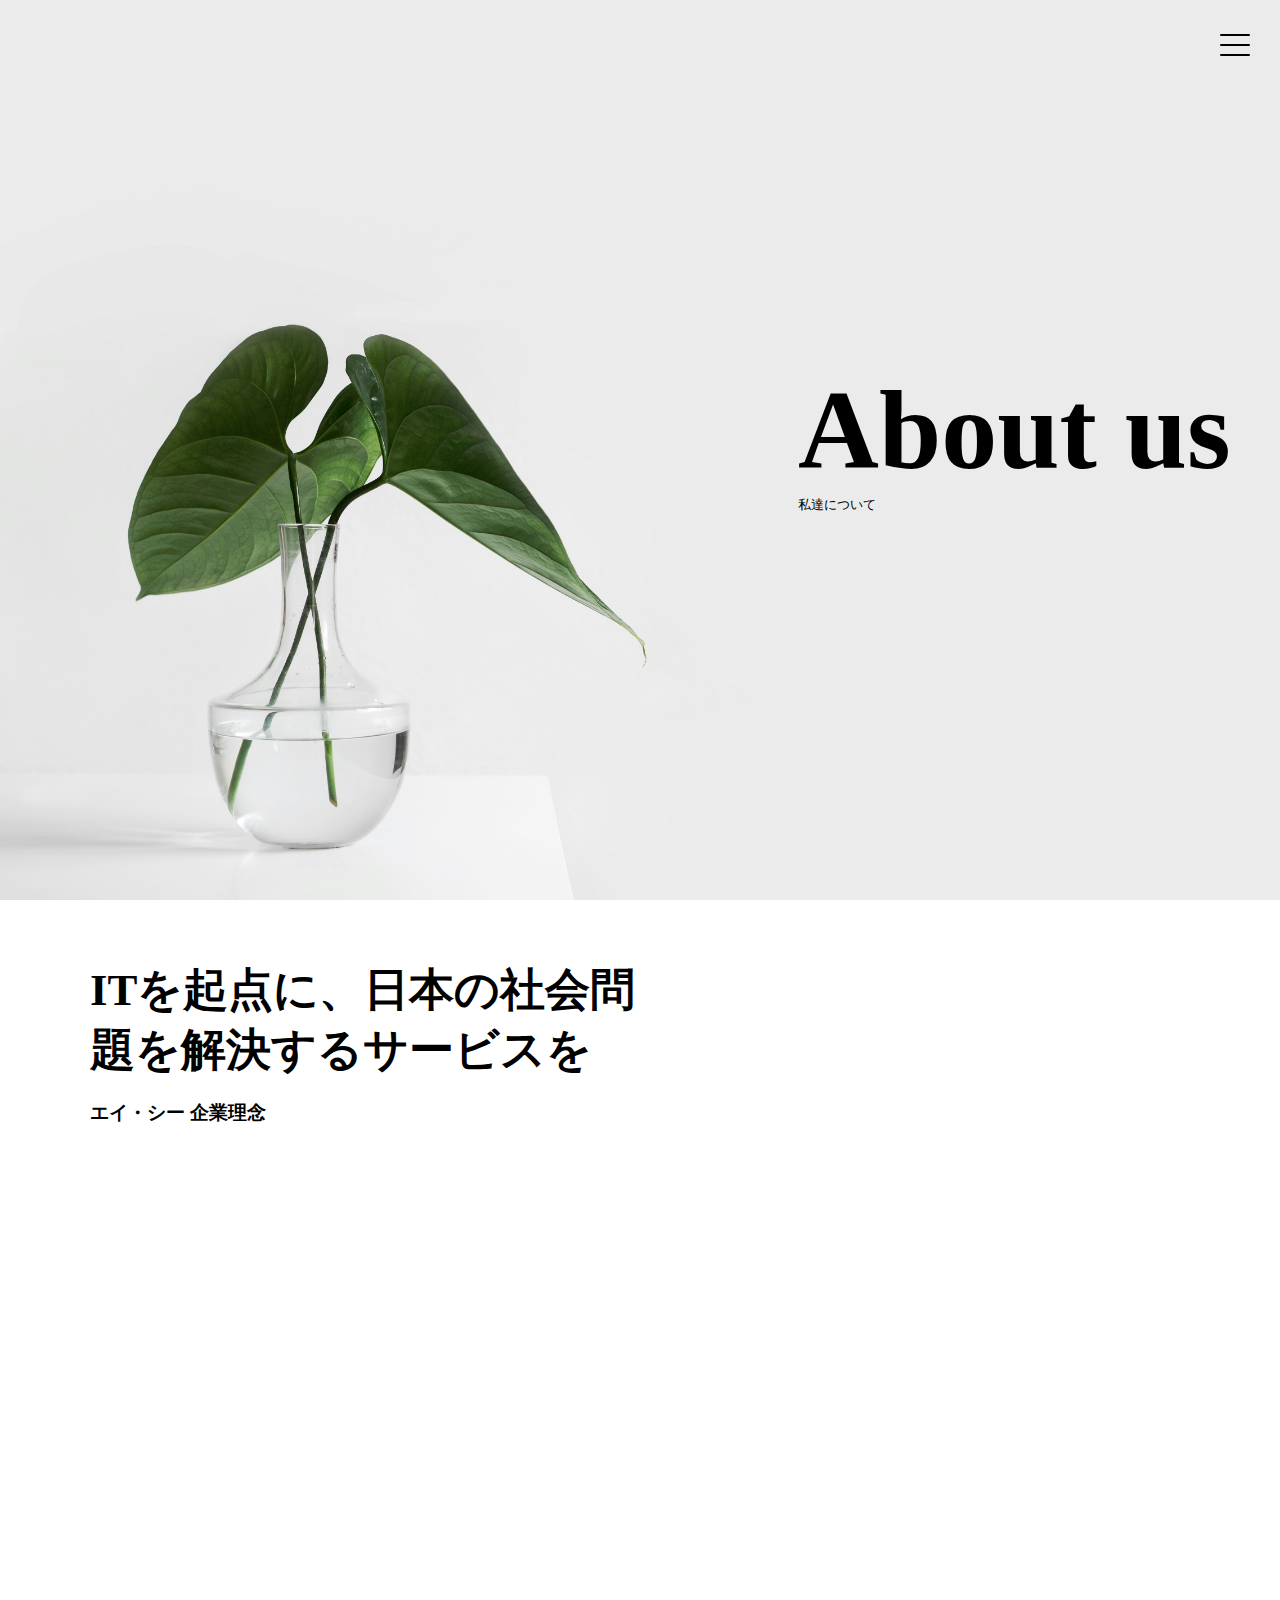
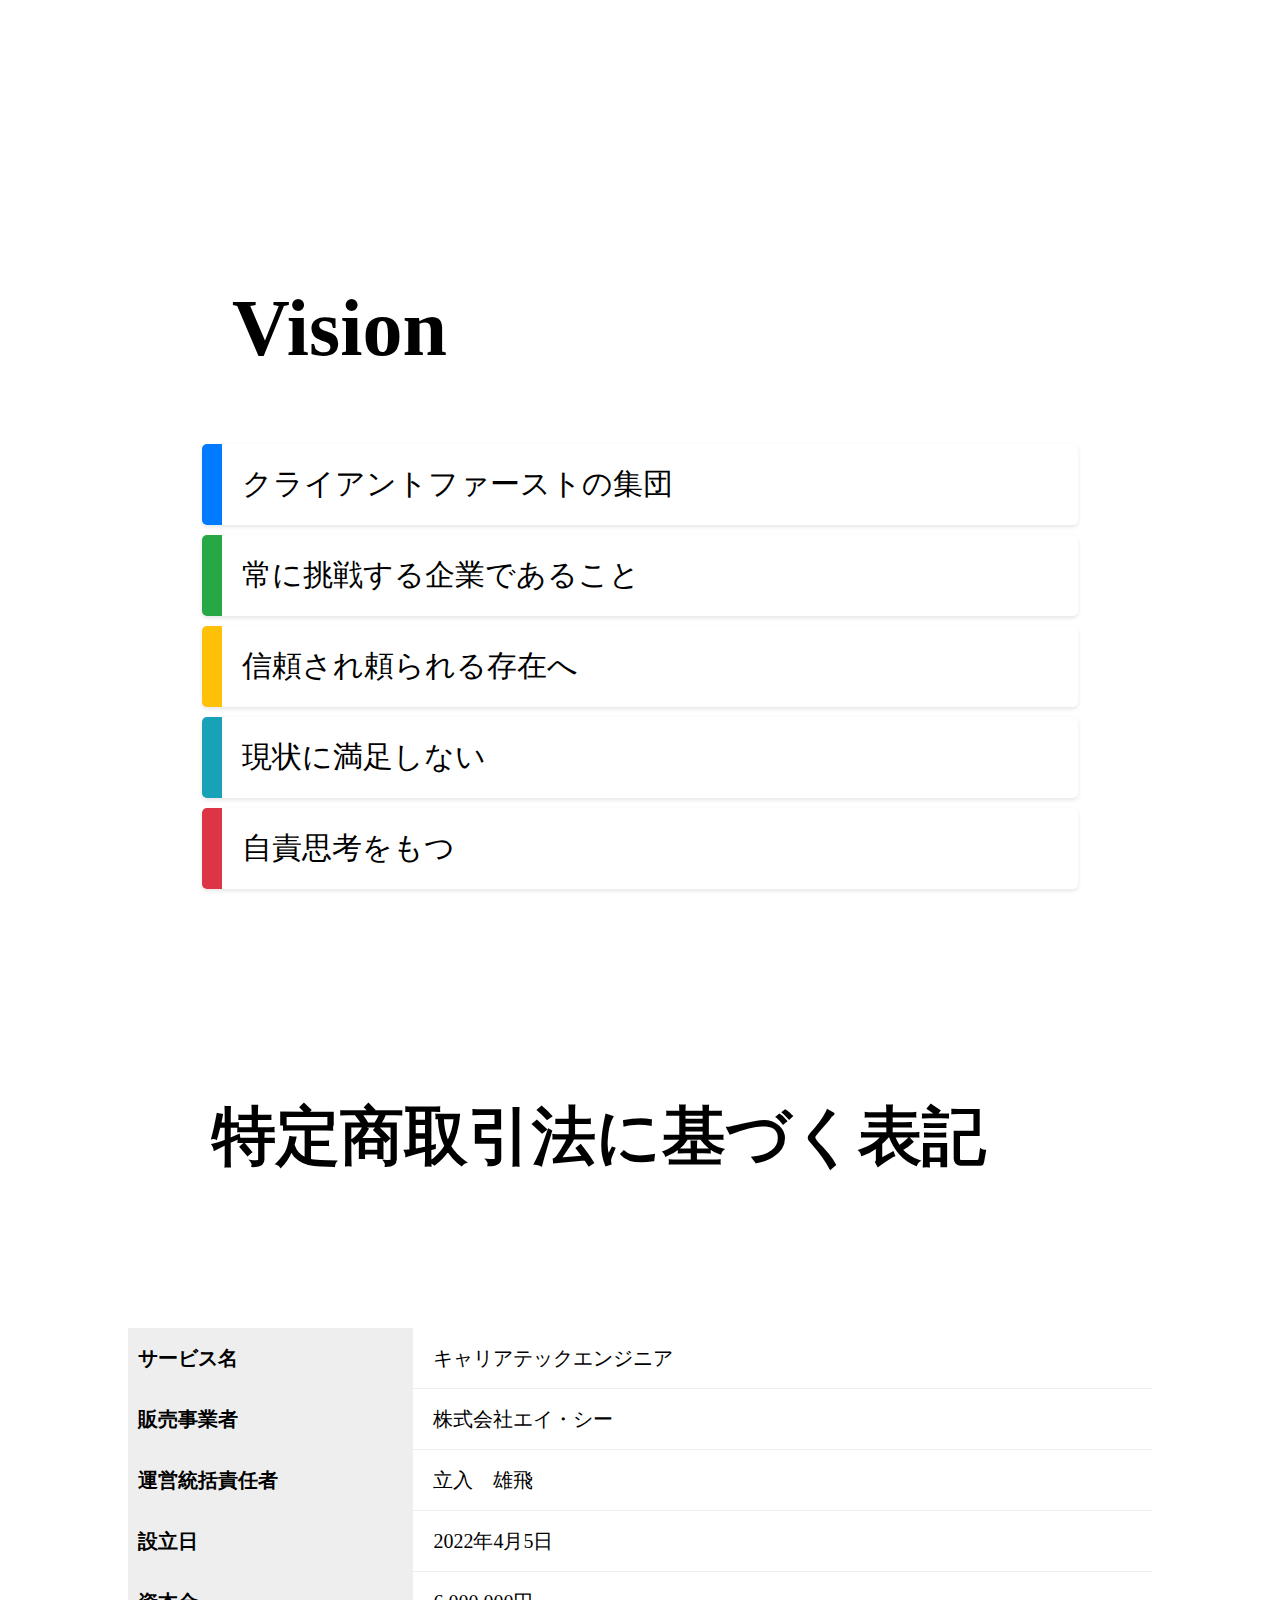
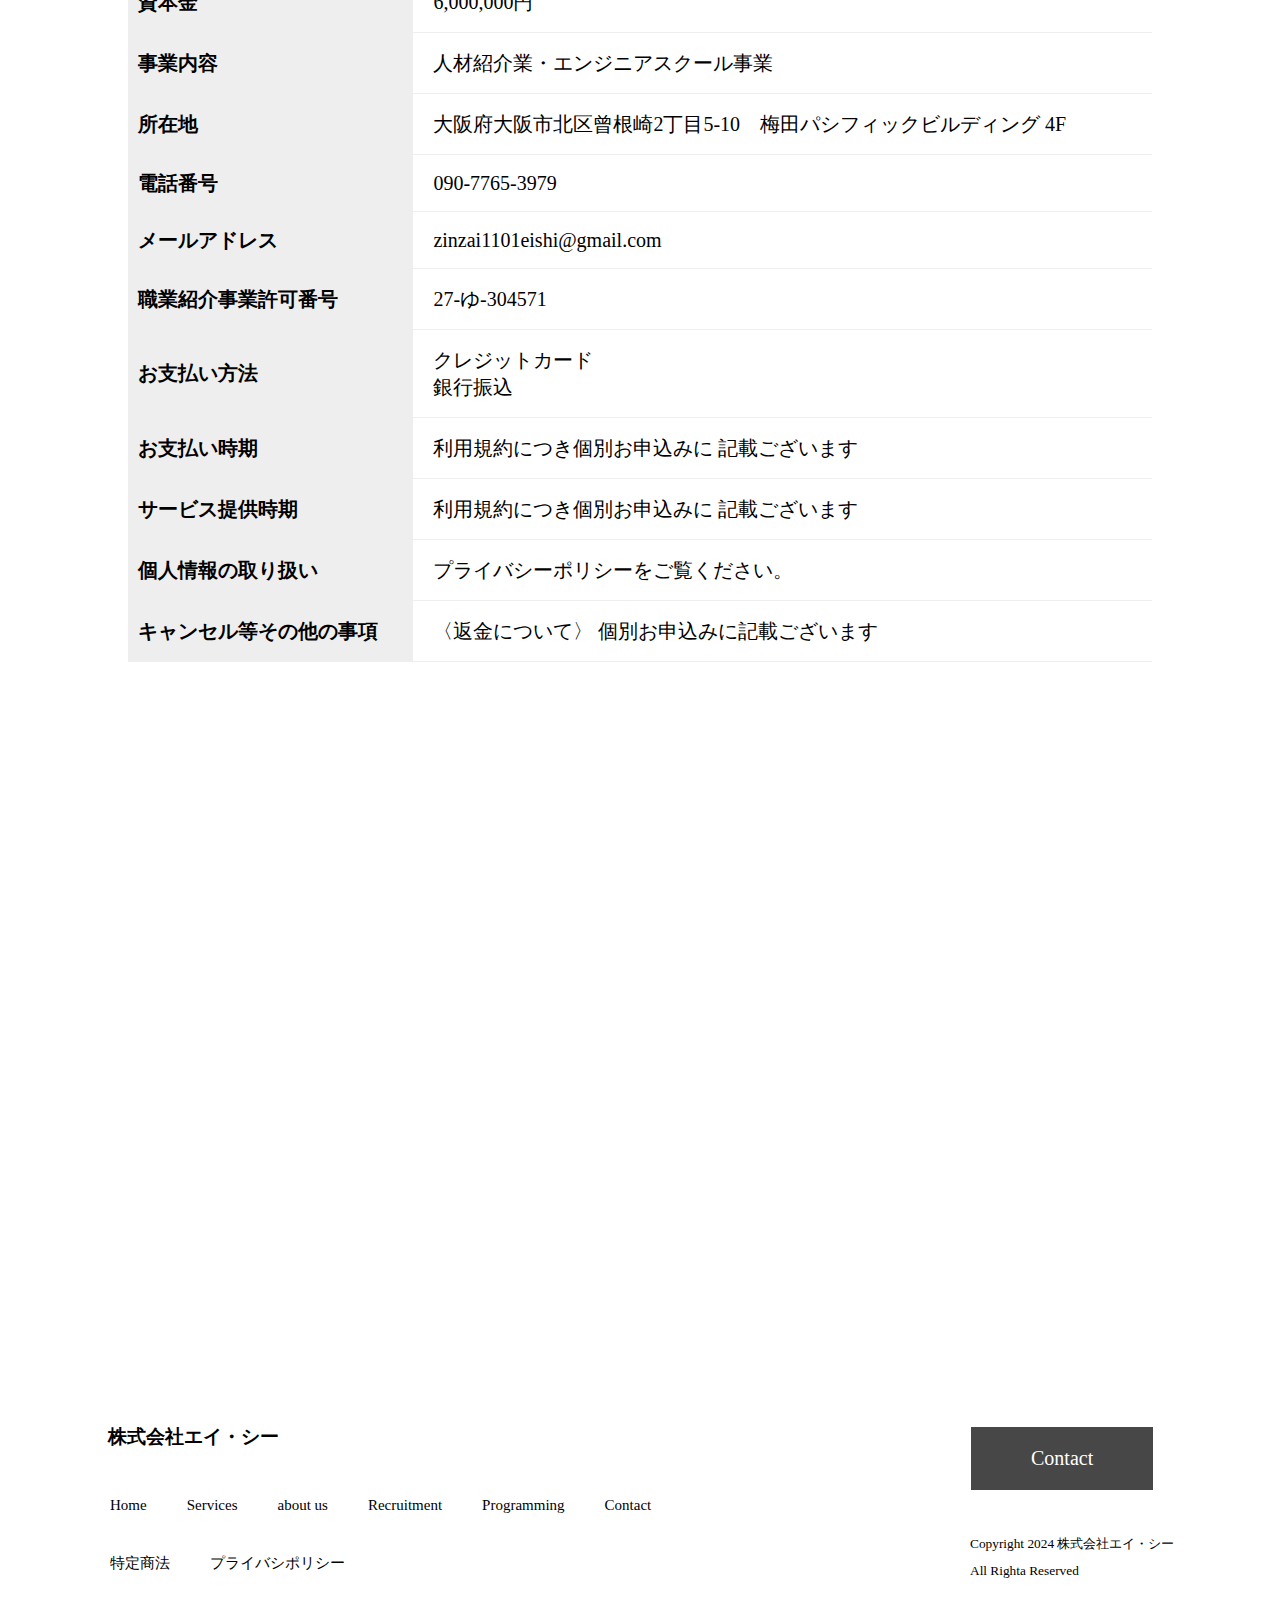
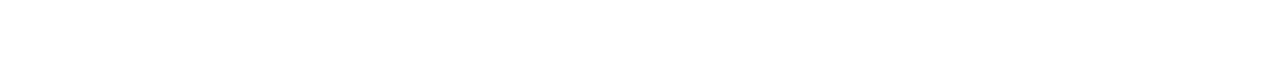
<file: about.html>
<!DOCTYPE html>
<html lang="ja">
  <head>
    <meta charset="UTF-8" />
    <meta name="viewport" content="width=device-width, initial-scale=1.0" />
    <meta
      name="description"
      content="【エイ・シー理念】
  ITを起点に、日本の社会問題を解決するサービスを常に提供し、日本人の物心両面の幸福を創造する"
    />
    <title>株式会社エイ・シー</title>
    <link rel="icon" href="../images/logojpg.jpg" />
    <link rel="stylesheet" href="../CSS/about.css" />
    <script src="../JS/menu.js" defer></script>
    <script src="../JS/main.js" defer></script>
  </head>

  <body>
    <div id="navArea">
      <nav class="nv">
        <div class="inner">
          <ul>
            <li><a href="../index.html">Home</a></li>
            <li><a href="service.html">Services</a></li>
            <li><a href="about.html">about us</a></li>
            <li><a href="/HTML/about.html#about">特定商法</a></li>
            <li class="add-privacy"><a href="privacy.html">プライバシポリシー</a></li>
          </ul>
          <ul>
            <li><a href="recruitment.html">Recruitment</a></li>
            <li><a href="programming.html">Programming</a></li>
            <li><a href="contact.html">Contact</a></li>
            <h2>株式会社エイ・シー</h2>

            <p>
              <b>Address</b><br /><br />
              〒530-0057<br /><br />
              大阪府大阪市北区曾根崎2丁目5-10　梅田パシフィックビルディング 4F
            </p>
            <p>call:090-7765-3979</p>
            <p>mail:zinzai1101eishi@gmail.com</p>
          </ul>
        </div>
      </nav>
      <!-- ハンバーガーバーを直書きコード -->
      <div class="toggle">
        <span></span>
        <span></span>
        <span></span>
      </div>
      <!-- 背景を一時変える時のid -->
      <div id="mask"></div>
      <!-- 画面 -->
      <main>
        <div class="sec01">
          <div class="title-img">
            <img src="../images/flower.jpg" />
          </div>
          <div class="title">
            <h1 class="animate">About us</h1>
            <small>私達について</small>
          </div>
        </div>

        <div class="sec02">
          <h1>ITを起点に、日本の社会問題を解決するサービスを</h1>
          <h3>エイ・シー 企業理念</h3>
          <p class="animate delay-more">
            常に提供し、日本人の物心両面の幸福を創造する
          </p>
          <p class="animate delay-more-more-more">物心両面の幸福とは</p>
          <p class="animate delay-more-more-more-more">
            経済的な安定や豊かさに加えて、仕事に対する誇り、働きがい、生きがいといった<br />人間の心の豊かさを求めていくことで、素晴らしい人生を送ることを言います。
          </p>
          <p class="animate delay-more-more-more-more-more">
            当社はITを起点に、その時に応じた
          </p>
          <p class="animate delay-more3">
            日本の社会問題を解決するサービスを常に提供していくことによって
            日本人の物心両面の幸福を創造する企業になります
          </p>
        </div>
        <div class="sec03">
          <div class="vision-container">
            <h1>Vision</h1>
            <div class="vision" id="client-first">
              クライアントファーストの集団
            </div>
            <div class="vision" id="challenge">常に挑戦する企業であること</div>
            <div class="vision" id="trust">信頼され頼られる存在へ</div>
            <div class="vision" id="accountability">現状に満足しない</div>
            <div class="vision" id="never-settle">自責思考をもつ</div>
          </div>

          <div class="company-profile" id="about">
            
           

            

            <div class="com">
              <h1>特定商取引法に基づく表記</h1>

              <table
                bgcolor="#999999"
                border="0"
                cellpadding="9"
                cellspacing="1"
                style="font-size: 13px; text-align: left"
              >
                <tr>
                  <th bgcolor="#EEEEEE">サービス名</th>
                  <td bgcolor="#FFFFFF">キャリアテックエンジニア</td>
                </tr>
                <tr>
                  <th bgcolor="#EEEEEE">販売事業者</th>
                  <td bgcolor="#FFFFFF">株式会社エイ・シー</td>
                </tr> 
                 <tr>
                  <th bgcolor="#EEEEEE">運営統括責任者</th>
                  <td bgcolor="#FFFFFF">立入　雄飛</td>
                </tr>
                <tr>
                  <th bgcolor="#EEEEEE">設立日</th>
                  <td bgcolor="#FFFFFF">2022年4月5日</td>
                </tr>
                <tr>
                  <th bgcolor="#EEEEEE">資本金</th>
                  <td bgcolor="#FFFFFF">6,000,000円</td>
                </tr>
                <tr>
                  <th bgcolor="#EEEEEE">事業内容</th>
                  <td bgcolor="#FFFFFF">人材紹介業・エンジニアスクール事業</td>
                </tr>
              
                <tr>
                  <th bgcolor="#EEEEEE">所在地</th>
                  <td bgcolor="#FFFFFF">
                    大阪府大阪市北区曾根崎2丁目5-10　梅田パシフィックビルディング
                    4F
                  </td>
                </tr>
                <tr>
                  <th bgcolor="#EEEEEE">電話番号</th>
                  <td bgcolor="#FFFFFF">090-7765-3979</td>
                </tr>
                <tr>
                  <th bgcolor="#EEEEEE">メールアドレス</th>
                  <td bgcolor="#FFFFFF">zinzai1101eishi@gmail.com</td>
                </tr>
                <tr>
                  <th bgcolor="#EEEEEE">職業紹介事業許可番号</th>
                  <td bgcolor="#FFFFFF">27-ゆ-304571</td>
                </tr>
                <tr>
                  <th bgcolor="#EEEEEE">お支払い方法</th>
                  <td bgcolor="#FFFFFF">
                    クレジットカード<br />銀行振込<br />
                  </td>
                </tr>
                <tr>
                  <th bgcolor="#EEEEEE">お支払い時期</th>
                  <td bgcolor="#FFFFFF">
                    利用規約につき個別お申込みに 記載ございます
                  </td>
                </tr>
                <tr>
                  <th bgcolor="#EEEEEE">サービス提供時期</th>
                  <td bgcolor="#FFFFFF">
                    利用規約につき個別お申込みに 記載ございます
                  </td>
                </tr>
                <tr>
                  <th bgcolor="#EEEEEE">個人情報の取り扱い</th>
                  <td bgcolor="#FFFFFF">
                    プライバシーポリシーをご覧ください。
                  </td>
                </tr>
                <tr>
                  <th bgcolor="#EEEEEE">キャンセル等その他の事項</th>
                  <td bgcolor="#FFFFFF">
                    〈返金について〉 個別お申込みに記載ございます
                  </td>
                </tr>
              </table>
            </div>
          </div>
        </div>
        <div class="map">
          <iframe
            src="https://www.google.com/maps/embed?pb=!1m18!1m12!1m3!1d13120.992329553275!2d135.48884673564768!3d34.69892220234205!2m3!1f0!2f0!3f0!3m2!1i1024!2i768!4f13.1!3m3!1m2!1s0x6000e6ec68b001df%3A0x440662929914e7fd!2z44CSNTMwLTAwNTcg5aSn6Ziq5bqc5aSn6Ziq5biC5YyX5Yy65pu-5qC55bSO77yS5LiB55uu77yV4oiS77yR77yQIOaiheeUsOODkeOCt-ODleOCo-ODg-OCr-ODk-ODq-ODh-OCo-ODs-OCsA!5e0!3m2!1sja!2sjp!4v1709394201791!5m2!1sja!2sjp"
            height="600"
            style="border: 0"
            allowfullscreen=""
            loading="lazy"
            referrerpolicy="no-referrer-when-downgrade"
          ></iframe>
        </div>
      </main>
    </div>
    <div class="footer">
      <div class="fl">
        <h3>株式会社エイ・シー</h3>
        <ul>
          <li><a href="index.html">Home</a></li>
          <li><a href="service.html">Services</a></li>
          <li><a href="about.html">about us</a></li>
          <li><a href="recruitment.html">Recruitment</a></li>
          <li><a href="programming.html">Programming</a></li>
          <li><a href="contact.html">Contact</a></li>
        </ul>
        <ul>
          <li><a href="about.html#about">特定商法</a></li>
          <li><a href="privacy.html">プライバシポリシー</a></li>
        </ul>
      </div>
      <div class="fr">
        <button
          onclick="location.href='HTML/contact.html'">Contact</button>
        <br>
        <small>Copyright 2024 株式会社エイ・シー<br>All Righta Reserved</small>
      </div>
      <a href="#" id="to_top">
        <i class="bi bi-arrow-up-square-fill"></i>
      </a>
    </div>
  </body>
</html>
</file>
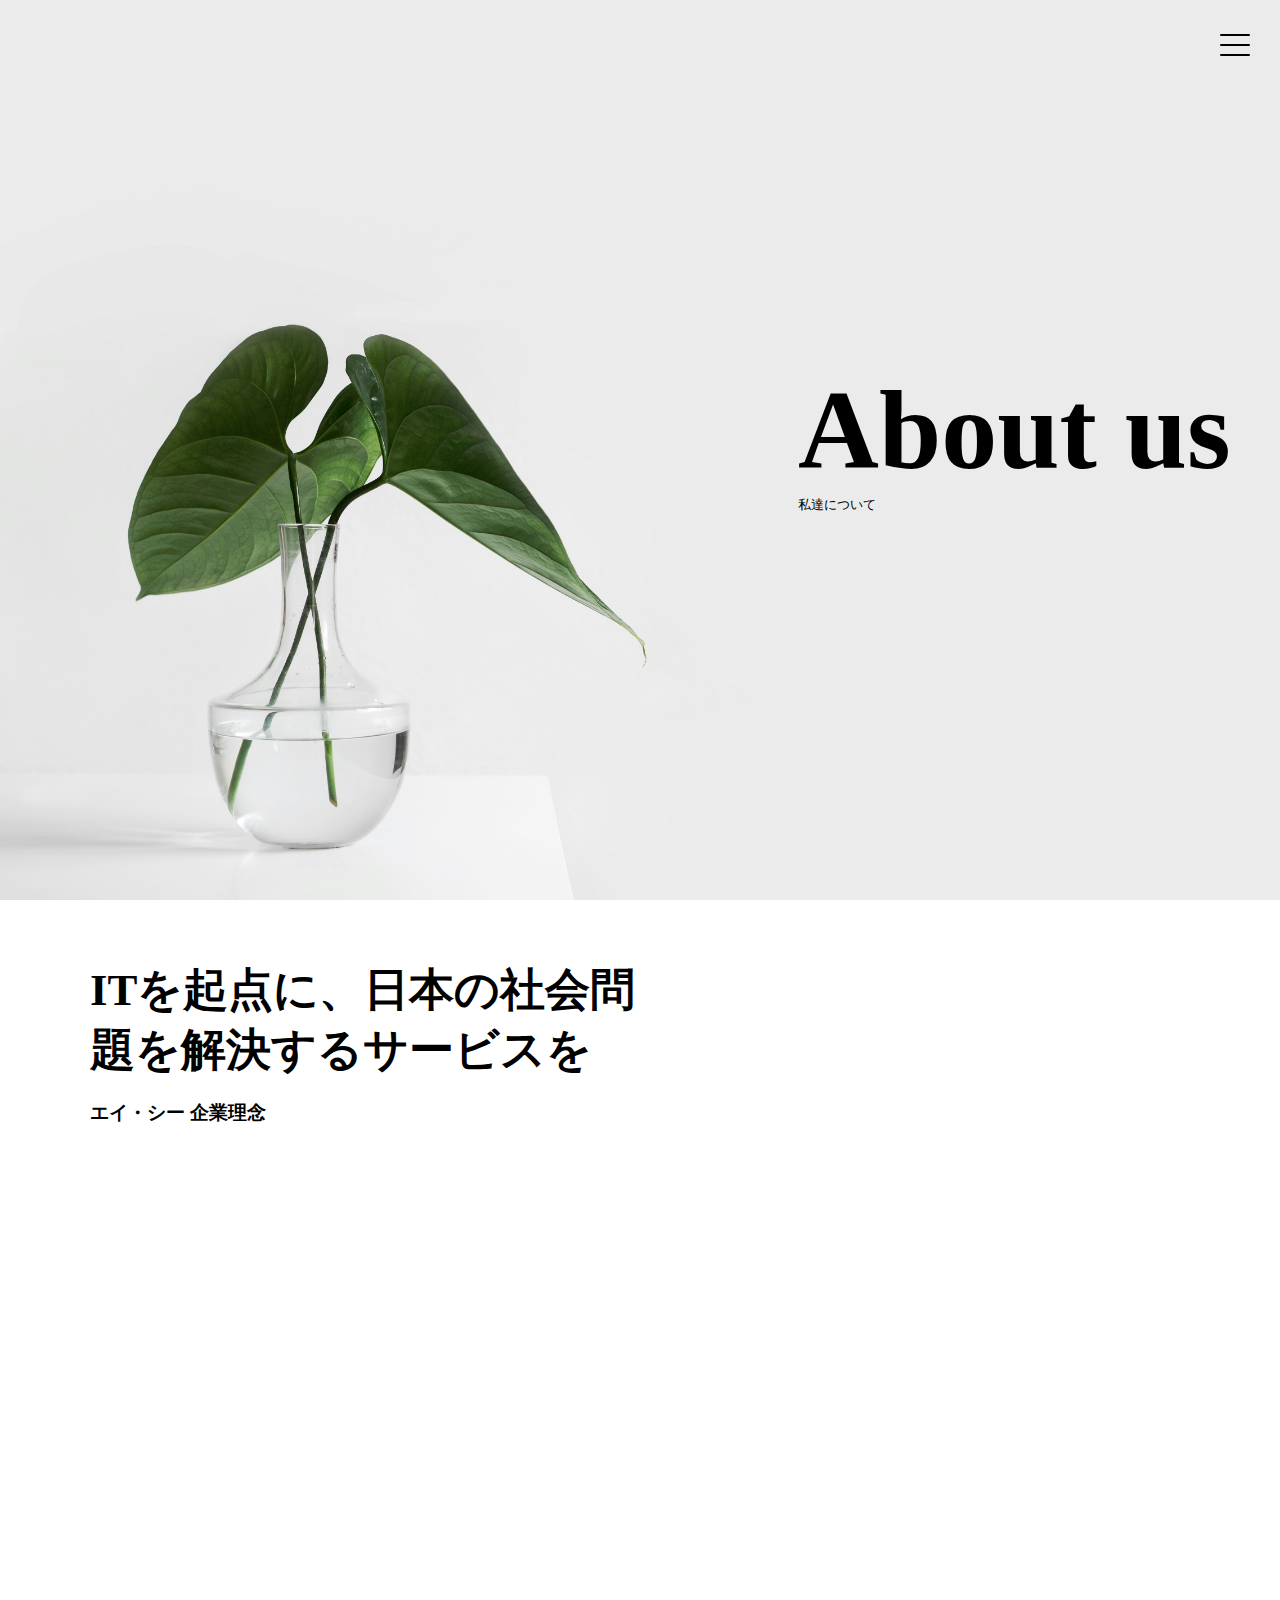
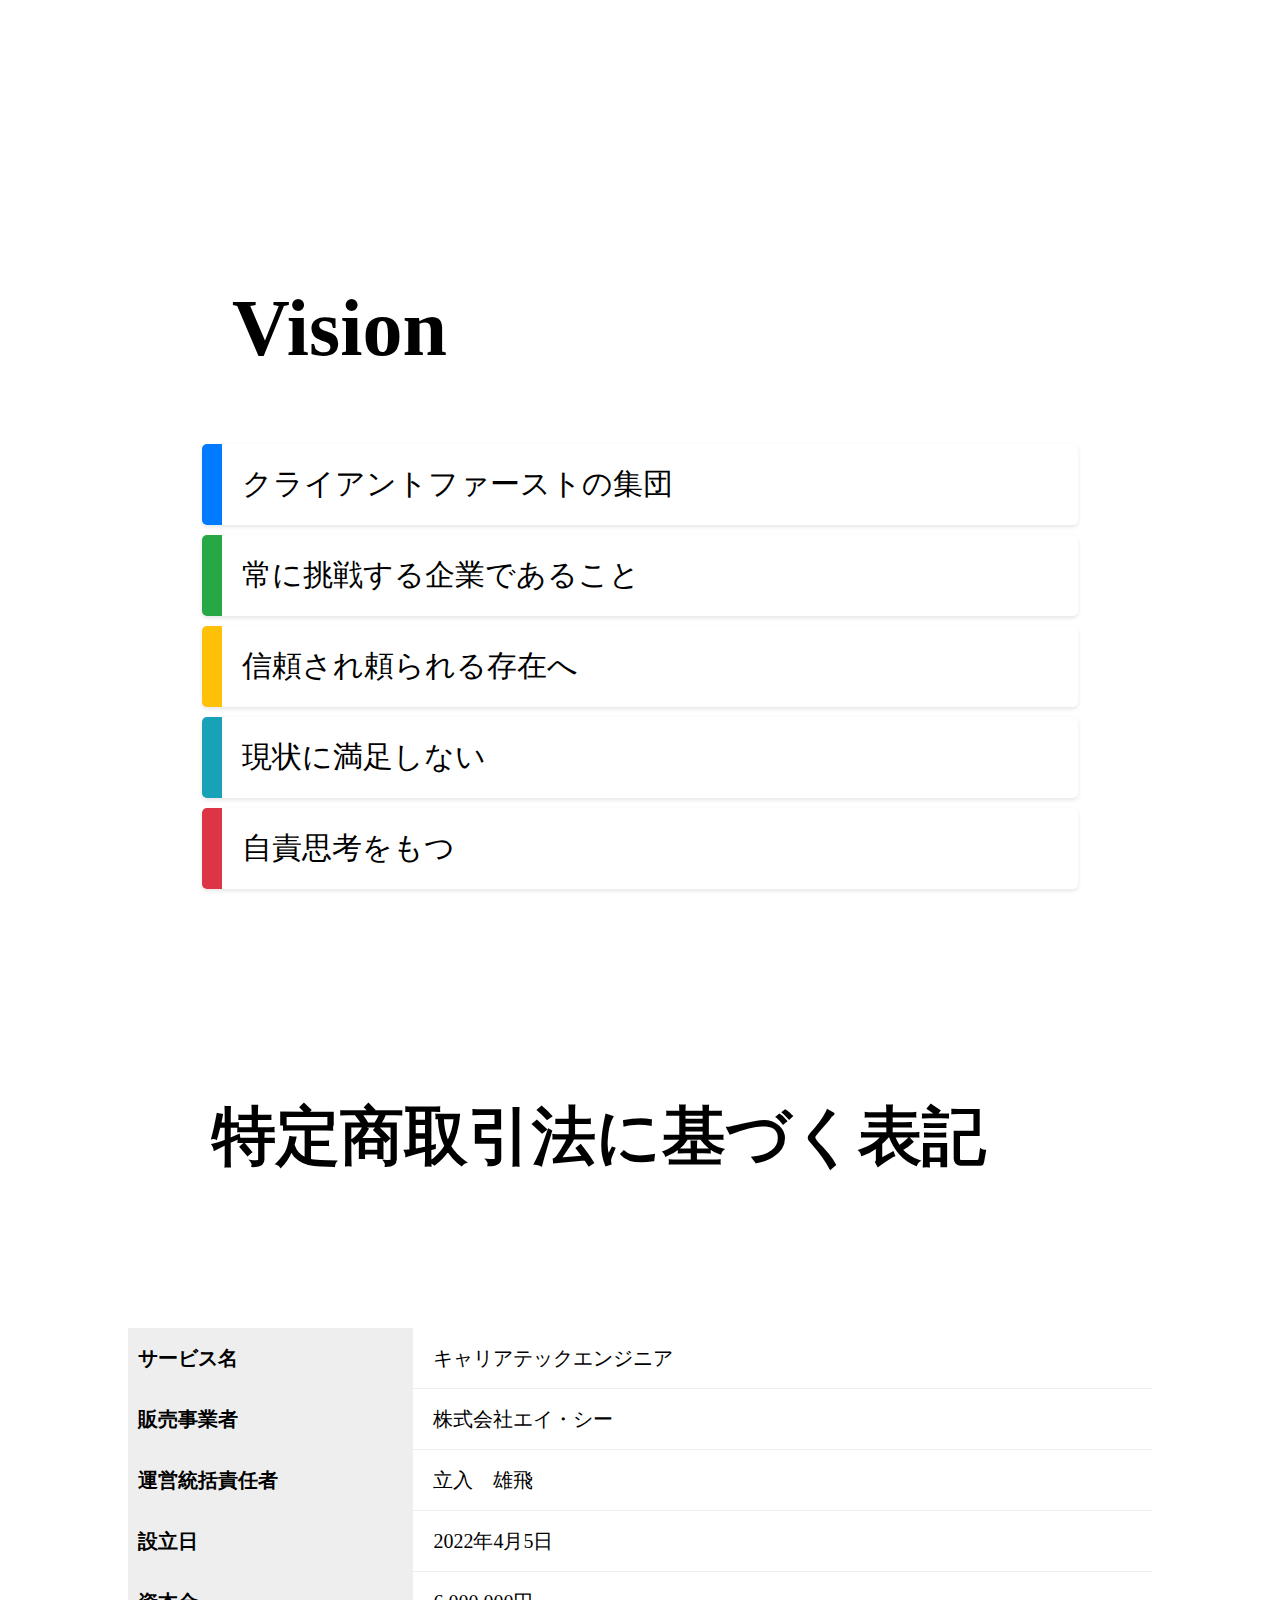
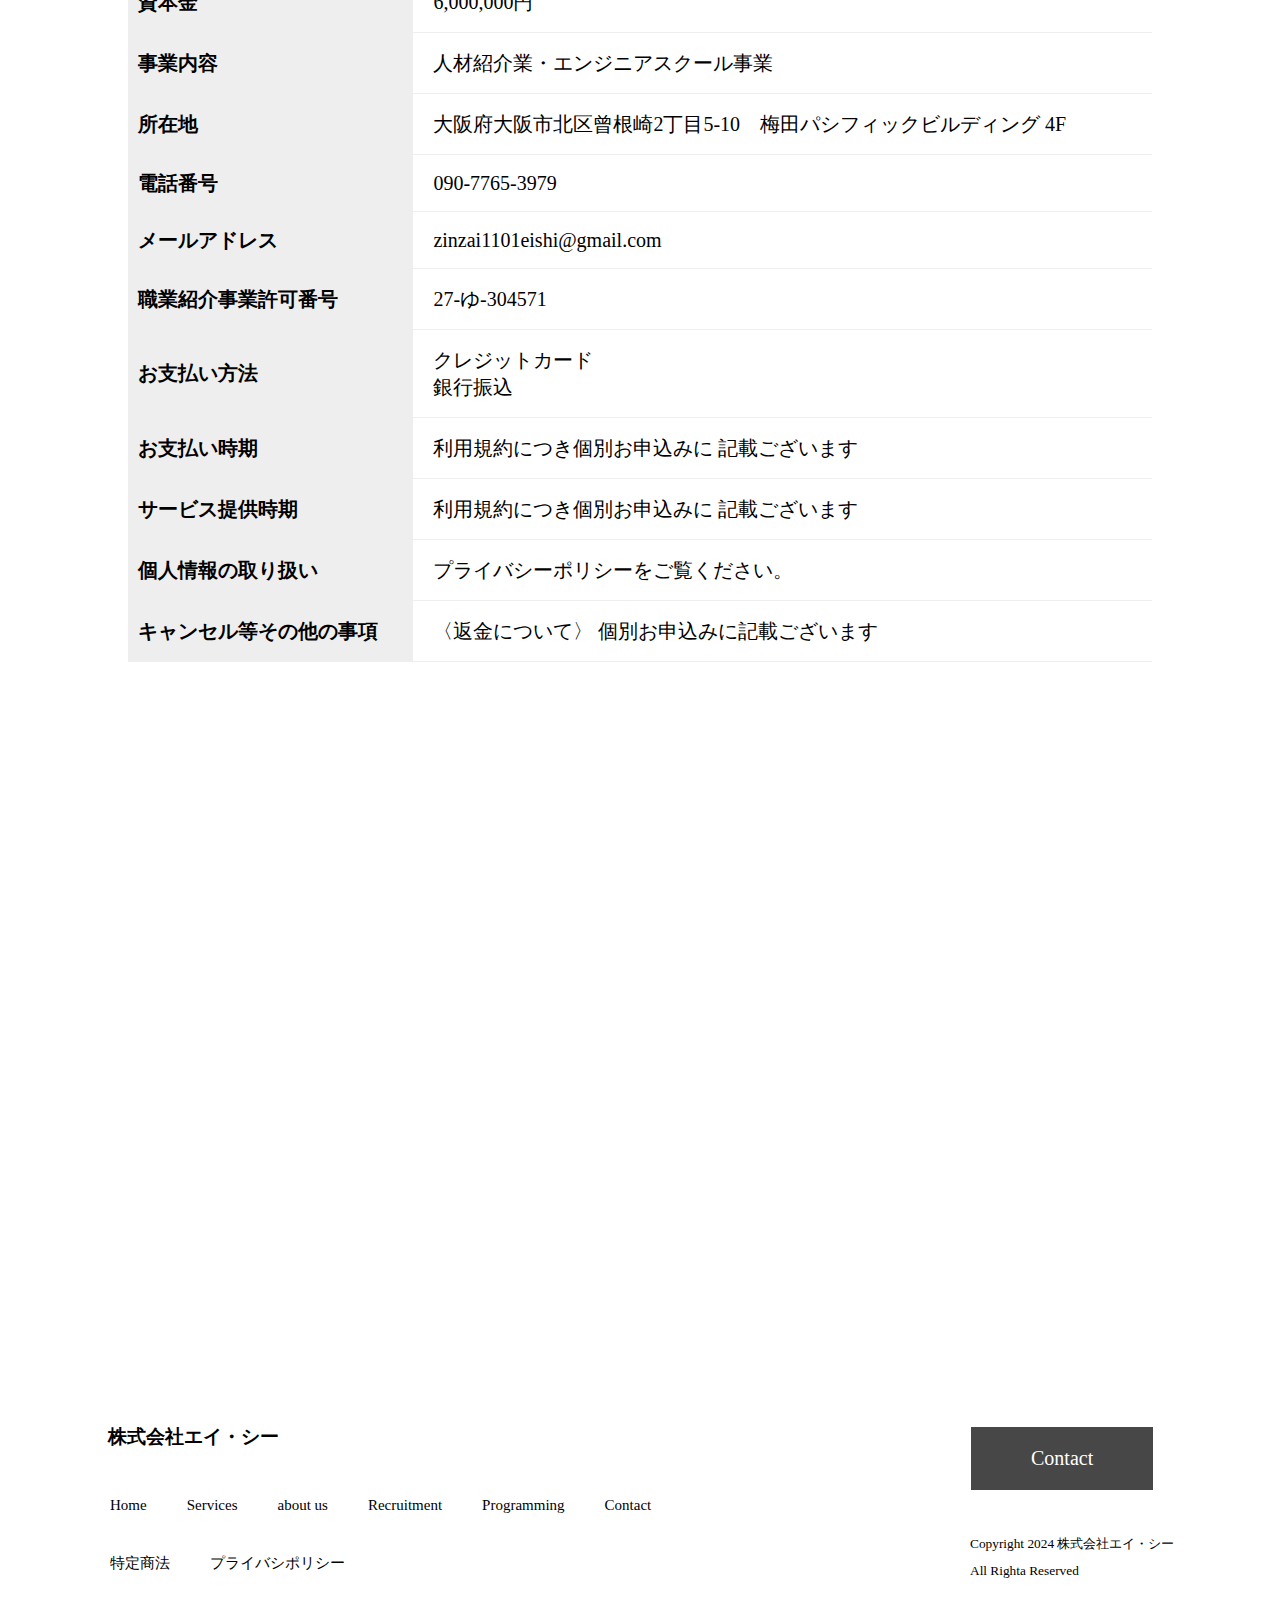
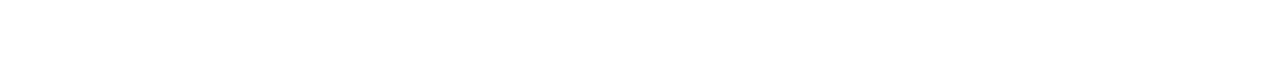
<file: HTML/about.html>
<!DOCTYPE html>
<html lang="ja">
  <head>
    <meta charset="UTF-8" />
    <meta name="viewport" content="width=device-width, initial-scale=1.0" />
    <meta
      name="description"
      content="【エイ・シー理念】
  ITを起点に、日本の社会問題を解決するサービスを常に提供し、日本人の物心両面の幸福を創造する"
    />
    <title>株式会社エイ・シー</title>
    <link rel="icon" href="../images/logojpg.jpg" />
    <link rel="stylesheet" href="../CSS/about.css" />
    <script src="../JS/menu.js" defer></script>
    <script src="../JS/main.js" defer></script>
  </head>

  <body>
    <div id="navArea">
      <nav class="nv">
        <div class="inner">
          <ul>
            <li><a href="../index.html">Home</a></li>
            <li><a href="service.html">Services</a></li>
            <li><a href="about.html">about us</a></li>
            <li><a href="about.html#about">特定商法</a></li>
            <li class="add-privacy"><a href="privacy.html">プライバシポリシー</a></li>
          </ul>
          <ul>
            <li><a href="recruitment.html">Recruitment</a></li>
            <li><a href="programming.html">Programming</a></li>
            <li><a href="contact.html">Contact</a></li>
            <h2>株式会社エイ・シー</h2>

            <p>
              <b>Address</b><br /><br />
              〒530-0057<br /><br />
              大阪府大阪市北区曾根崎2丁目5-10　梅田パシフィックビルディング 4F
            </p>
            <p>call:090-7765-3979</p>
            <p>mail:zinzai1101eishi@gmail.com</p>
          </ul>
        </div>
      </nav>
      <!-- ハンバーガーバーを直書きコード -->
      <div class="toggle">
        <span></span>
        <span></span>
        <span></span>
      </div>
      <!-- 背景を一時変える時のid -->
      <div id="mask"></div>
      <!-- 画面 -->
      <main>
        <div class="sec01">
          <div class="title-img">
            <img src="../images/flower.jpg" />
          </div>
          <div class="title">
            <h1 class="animate">About us</h1>
            <small>私達について</small>
          </div>
        </div>

        <div class="sec02">
          <h1>ITを起点に、日本の社会問題を解決するサービスを</h1>
          <h3>エイ・シー 企業理念</h3>
          <p class="animate delay-more">
            常に提供し、日本人の物心両面の幸福を創造する
          </p>
          <p class="animate delay-more-more-more">物心両面の幸福とは</p>
          <p class="animate delay-more-more-more-more">
            経済的な安定や豊かさに加えて、仕事に対する誇り、働きがい、生きがいといった<br />人間の心の豊かさを求めていくことで、素晴らしい人生を送ることを言います。
          </p>
          <p class="animate delay-more-more-more-more-more">
            当社はITを起点に、その時に応じた
          </p>
          <p class="animate delay-more3">
            日本の社会問題を解決するサービスを常に提供していくことによって
            日本人の物心両面の幸福を創造する企業になります
          </p>
        </div>
        <div class="sec03">
          <div class="vision-container">
            <h1>Vision</h1>
            <div class="vision" id="client-first">
              クライアントファーストの集団
            </div>
            <div class="vision" id="challenge">常に挑戦する企業であること</div>
            <div class="vision" id="trust">信頼され頼られる存在へ</div>
            <div class="vision" id="accountability">現状に満足しない</div>
            <div class="vision" id="never-settle">自責思考をもつ</div>
          </div>

          <div class="company-profile" id="about">
            
           

            

            <div class="com">
              <h1>特定商取引法に基づく表記</h1>

              <table
                bgcolor="#999999"
                border="0"
                cellpadding="9"
                cellspacing="1"
                style="font-size: 13px; text-align: left"
              >
                <tr>
                  <th bgcolor="#EEEEEE">サービス名</th>
                  <td bgcolor="#FFFFFF">キャリアテックエンジニア</td>
                </tr>
                <tr>
                  <th bgcolor="#EEEEEE">販売事業者</th>
                  <td bgcolor="#FFFFFF">株式会社エイ・シー</td>
                </tr> 
                 <tr>
                  <th bgcolor="#EEEEEE">運営統括責任者</th>
                  <td bgcolor="#FFFFFF">立入　雄飛</td>
                </tr>
                <tr>
                  <th bgcolor="#EEEEEE">設立日</th>
                  <td bgcolor="#FFFFFF">2022年4月5日</td>
                </tr>
                <tr>
                  <th bgcolor="#EEEEEE">資本金</th>
                  <td bgcolor="#FFFFFF">6,000,000円</td>
                </tr>
                <tr>
                  <th bgcolor="#EEEEEE">事業内容</th>
                  <td bgcolor="#FFFFFF">人材紹介業・エンジニアスクール事業</td>
                </tr>
              
                <tr>
                  <th bgcolor="#EEEEEE">所在地</th>
                  <td bgcolor="#FFFFFF">
                    大阪府大阪市北区曾根崎2丁目5-10　梅田パシフィックビルディング
                    4F
                  </td>
                </tr>
                <tr>
                  <th bgcolor="#EEEEEE">電話番号</th>
                  <td bgcolor="#FFFFFF">090-7765-3979</td>
                </tr>
                <tr>
                  <th bgcolor="#EEEEEE">メールアドレス</th>
                  <td bgcolor="#FFFFFF">zinzai1101eishi@gmail.com</td>
                </tr>
                <tr>
                  <th bgcolor="#EEEEEE">職業紹介事業許可番号</th>
                  <td bgcolor="#FFFFFF">27-ゆ-304571</td>
                </tr>
                <tr>
                  <th bgcolor="#EEEEEE">お支払い方法</th>
                  <td bgcolor="#FFFFFF">
                    クレジットカード<br />銀行振込<br />
                  </td>
                </tr>
                <tr>
                  <th bgcolor="#EEEEEE">お支払い時期</th>
                  <td bgcolor="#FFFFFF">
                    利用規約につき個別お申込みに 記載ございます
                  </td>
                </tr>
                <tr>
                  <th bgcolor="#EEEEEE">サービス提供時期</th>
                  <td bgcolor="#FFFFFF">
                    利用規約につき個別お申込みに 記載ございます
                  </td>
                </tr>
                <tr>
                  <th bgcolor="#EEEEEE">個人情報の取り扱い</th>
                  <td bgcolor="#FFFFFF">
                    プライバシーポリシーをご覧ください。
                  </td>
                </tr>
                <tr>
                  <th bgcolor="#EEEEEE">キャンセル等その他の事項</th>
                  <td bgcolor="#FFFFFF">
                    〈返金について〉 個別お申込みに記載ございます
                  </td>
                </tr>
              </table>
            </div>
          </div>
        </div>
        <div class="map">
          <iframe
            src="https://www.google.com/maps/embed?pb=!1m18!1m12!1m3!1d13120.992329553275!2d135.48884673564768!3d34.69892220234205!2m3!1f0!2f0!3f0!3m2!1i1024!2i768!4f13.1!3m3!1m2!1s0x6000e6ec68b001df%3A0x440662929914e7fd!2z44CSNTMwLTAwNTcg5aSn6Ziq5bqc5aSn6Ziq5biC5YyX5Yy65pu-5qC55bSO77yS5LiB55uu77yV4oiS77yR77yQIOaiheeUsOODkeOCt-ODleOCo-ODg-OCr-ODk-ODq-ODh-OCo-ODs-OCsA!5e0!3m2!1sja!2sjp!4v1709394201791!5m2!1sja!2sjp"
            height="600"
            style="border: 0"
            allowfullscreen=""
            loading="lazy"
            referrerpolicy="no-referrer-when-downgrade"
          ></iframe>
        </div>
      </main>
    </div>
    <div class="footer">
      <div class="fl">
        <h3>株式会社エイ・シー</h3>
        <ul>
          <li><a href="../index.html">Home</a></li>
          <li><a href="service.html">Services</a></li>
          <li><a href="about.html">about us</a></li>
          <li><a href="recruitment.html">Recruitment</a></li>
          <li><a href="programming.html">Programming</a></li>
          <li><a href="contact.html">Contact</a></li>
        </ul>
        <ul>
          <li><a href="about.html#about">特定商法</a></li>
          <li><a href="privacy.html">プライバシポリシー</a></li>
        </ul>
      </div>
      <div class="fr">
        <button
            onclick="location.href='contact.html'">Contact</button>
        <br>
        <small>Copyright 2024 株式会社エイ・シー<br>All Righta Reserved</small>
      </div>
      <a href="#" id="to_top">
        <i class="bi bi-arrow-up-square-fill"></i>
      </a>
    </div>
  </body>
</html>
</file>
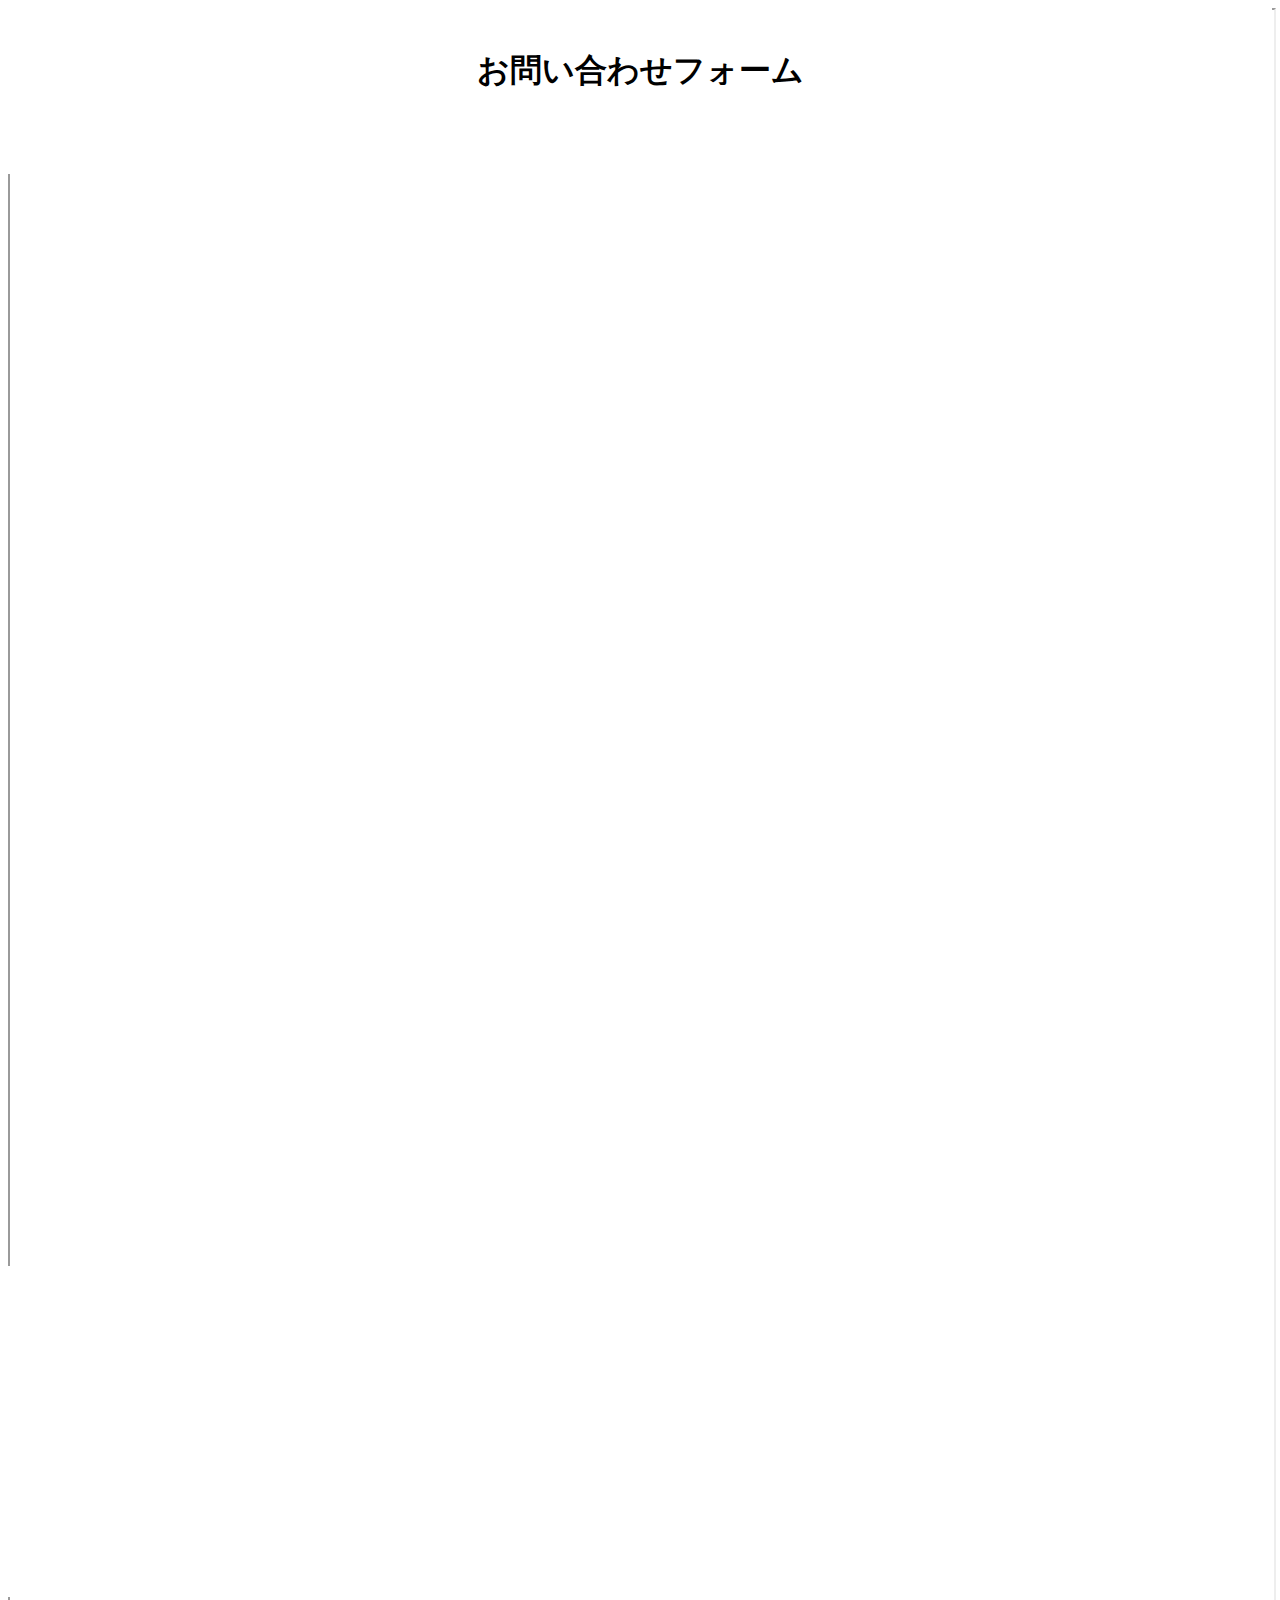
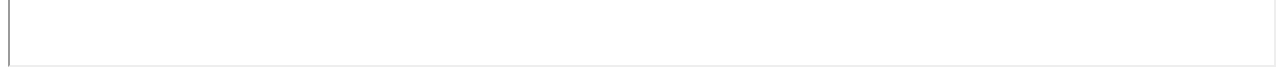
<file: HTML/contact.html>
<!DOCTYPE html>
<html lang="ja">
<head>
  <meta charset="UTF-8">
  <meta name="viewport" content="width=device-width, initial-scale=1.0">
  <meta name="description" content="【エイ・シー理念】
  ITを起点に、日本の社会問題を解決するサービスを常に提供し、日本人の物心両面の幸福を創造する" />
  <title>株式会社エイ・シー</title>
  <link rel="icon" href="../images/logojpg.jpg">
  <link rel="stylesheet" href="../CSS/contact.css">
</head>
<body>
  <div class="contact-form-psr" style="width:100%;height:1655px;overflow:visible;">
    <div class="f-t">
      <h1>お問い合わせフォーム</h1>
    </div>
    <div class="f-b">

    </div>
    <iframe
      src="https://tayori.com/form/e506a48a17da3a222f7ebb9ce8b959ad345c17ca" width="100%" height="100%"> 
    </iframe>
    </div>
</body>
</html>
</file>
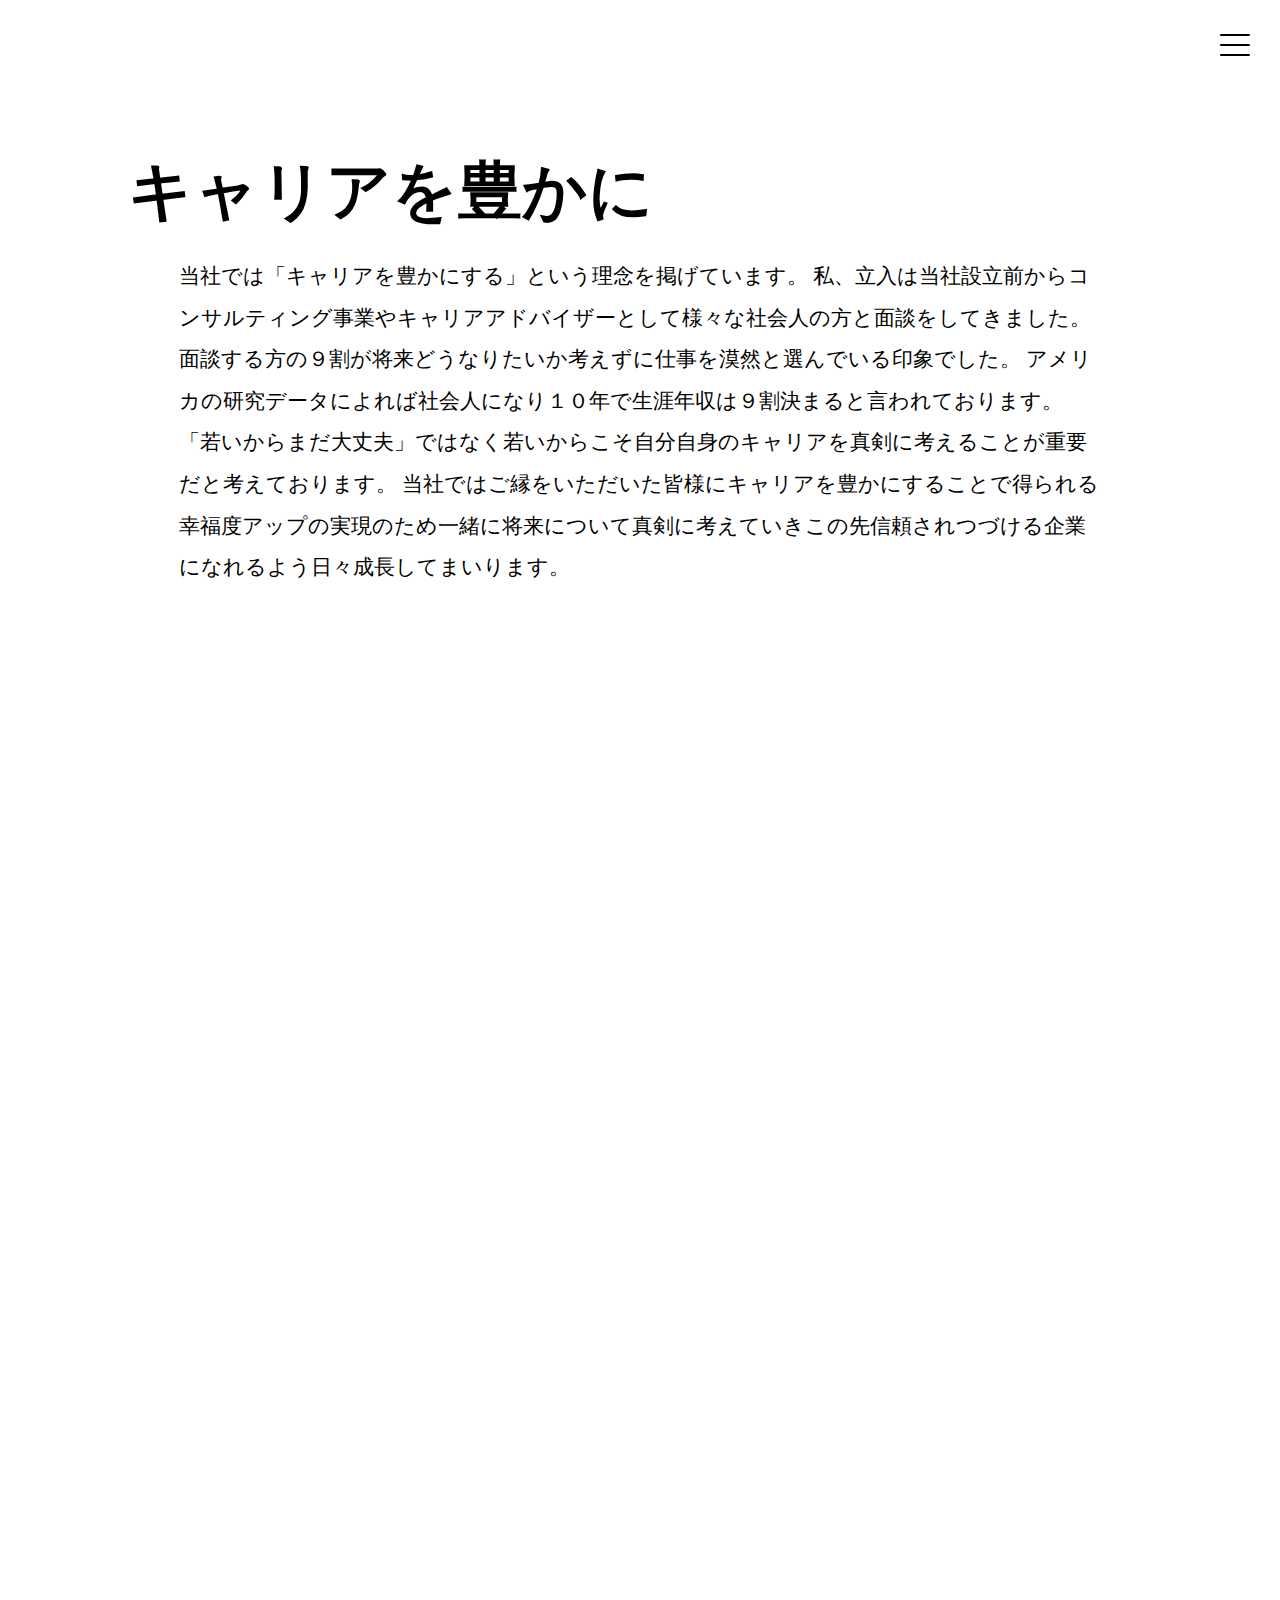
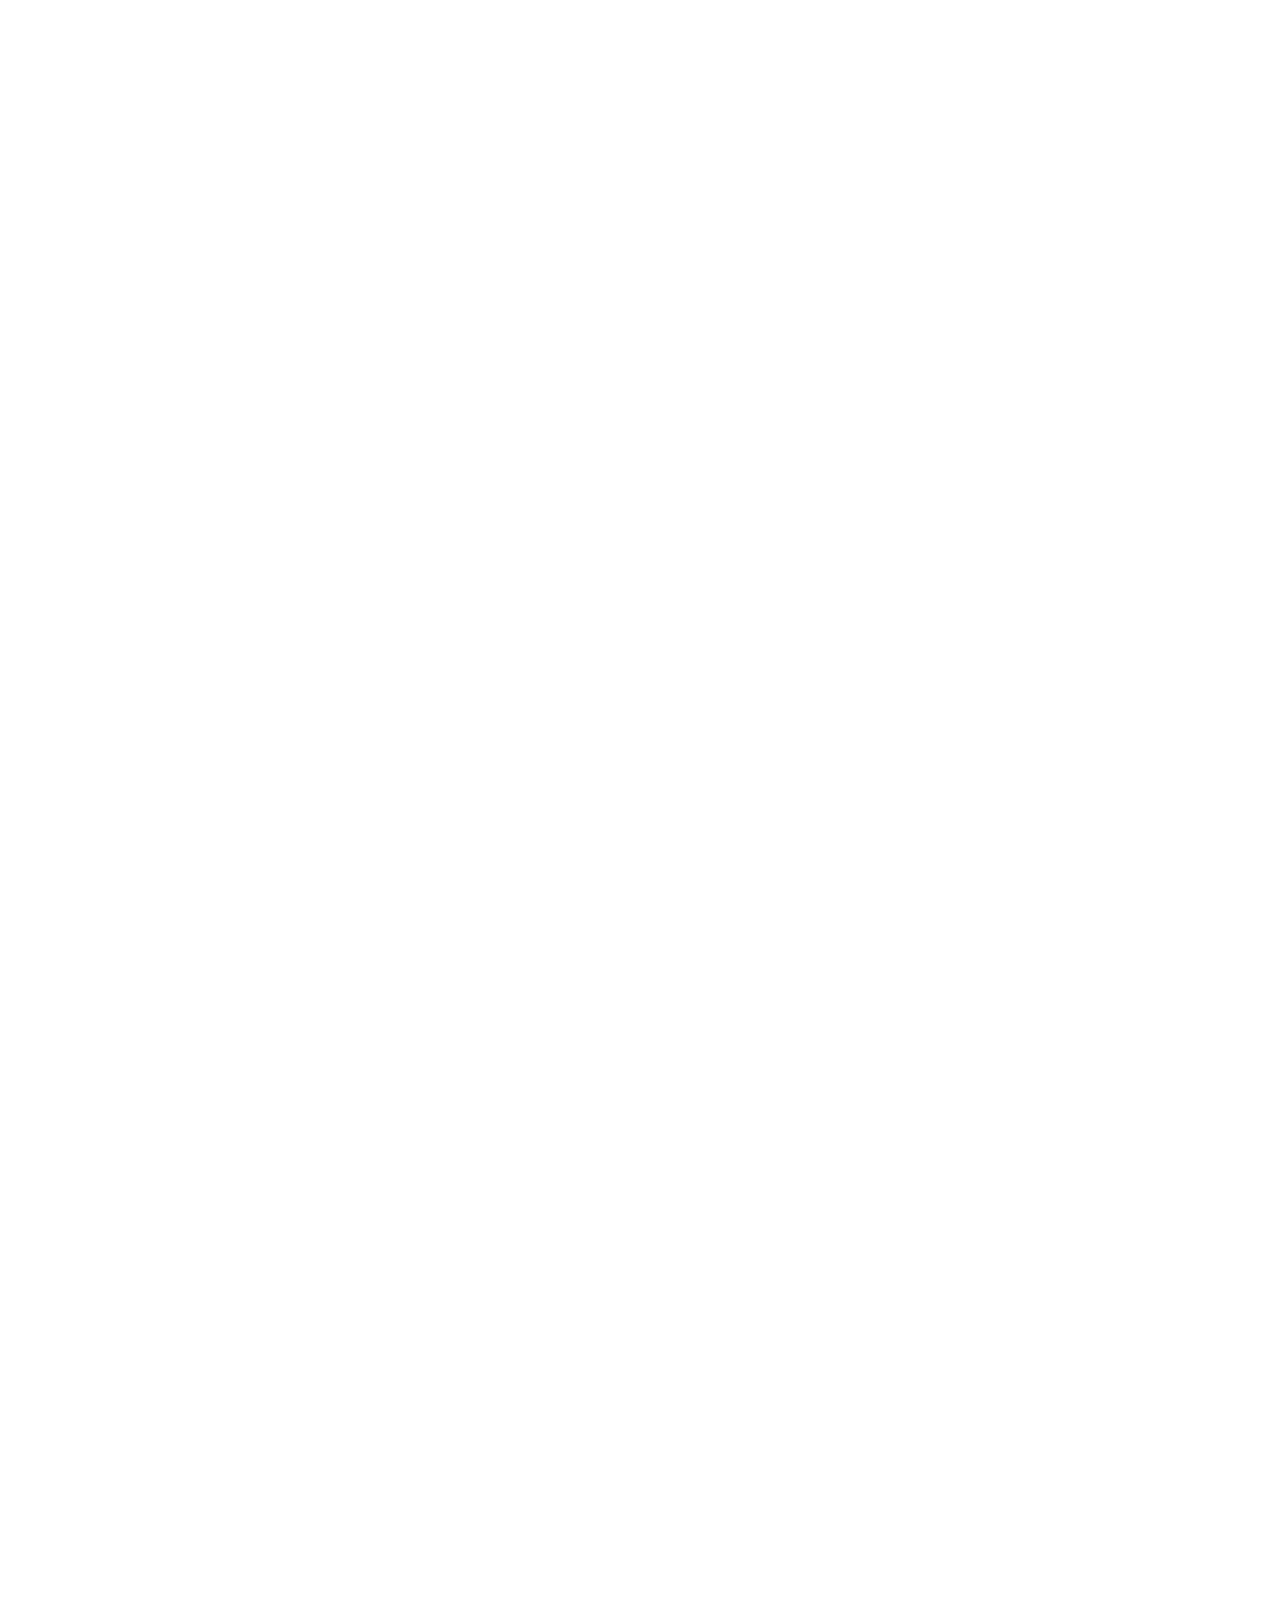
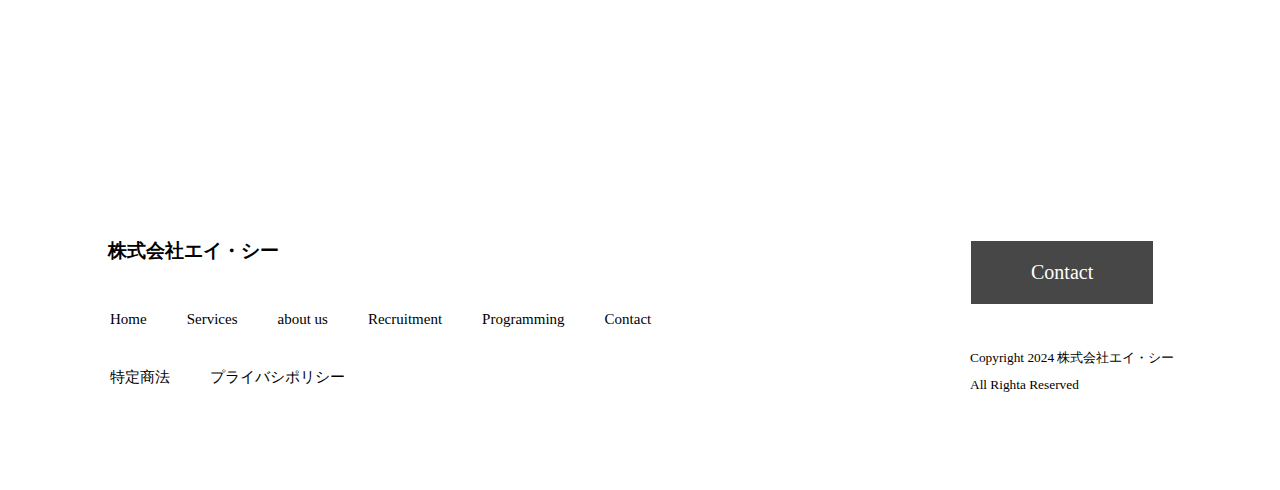
<file: HTML/recruitment.html>
<!DOCTYPE html>
<html lang="ja">

<head>
  <meta charset="UTF-8">
  <meta name="viewport" content="width=device-width, initial-scale=1.0">
  <meta name="description" content="【エイ・シー理念】
  ITを起点に、日本の社会問題を解決するサービスを常に提供し、日本人の物心両面の幸福を創造する" />
  <title>株式会社エイ・シー</title>
  <link rel="icon" href="../images/logojpg.jpg">
  <link rel="stylesheet" href="../CSS/recruitment.css">
  <script src="../JS/menu.js" defer></script>
  <script src="../JS/main.js" defer></script>
</head>

<body id="navArea">
  <!-- ハンバーガーバ--------------------------------------------------------------- -->
  <nav class="nv">
    <div class="inner">
      <ul>
        <li><a href="../index.html">Home</a></li>
        <li><a href="service.html">Services</a></li>
        <li><a href="about.html">about us</a></li>
        <li><a href="about.html#about">特定商法</a></li>
        <li class="add-privacy"><a href="privacy.html">プライバシポリシー</a></li>
      </ul>
      <ul>
        <li><a href="recruitment.html">Recruitment</a></li>
        <li><a href="programming.html">Programming</a></li>
        <li><a href="contact.html">Contact</a></li>
        <h2>株式会社エイ・シー</h2>

        <p><b>Address</b><br><br>
          〒530-0057<br><br>
          大阪府大阪市北区曾根崎2丁目5-10　梅田パシフィックビルディング 4F</p>
        <p>call:090-7765-3979</p>
        <p>mail:zinzai1101eishi@gmail.com</p>
      </ul>
    </div>
  </nav>
  <!-- ハンバーガーバーを直書きコード ------------------------------------------------>
  <div class="toggle">
    <span></span>
    <span></span>
    <span></span>
  </div>
  <!-- 背景を一時変える時のid -->
  <div id="mask"></div>
  <!-- main--------------------------------------------------------------- -->
  <section class="sec01 animate">
    <h1>キャリアを豊かに</h1>
    <p>当社では「キャリアを豊かにする」という理念を掲げています。
      私、立入は当社設立前からコンサルティング事業やキャリアアドバイザーとして様々な社会人の方と面談をしてきました。
      面談する方の９割が将来どうなりたいか考えずに仕事を漠然と選んでいる印象でした。
      アメリカの研究データによれば社会人になり１０年で生涯年収は９割決まると言われております。
      「若いからまだ大丈夫」ではなく若いからこそ自分自身のキャリアを真剣に考えることが重要だと考えております。
      当社ではご縁をいただいた皆様にキャリアを豊かにすることで得られる幸福度アップの実現のため一緒に将来について真剣に考えていきこの先信頼されつづける企業になれるよう日々成長してまいります。</p>
  </section>
  <section class="sec02 animate">
    <h1>徹底的なサポート体制</h1>
    <p class="animate">
      <span>人と人、企業と企業<br>つなげていくのがお仕事。</span><br><br>入社前だけでなく入社後がスタートラインです。
      当社では入社後も一生涯お付き合いさせていただき
      常に相談できる体制を整えております。
    </p>
  </section>
  <section class="sec03 animate">
    <h1>圧倒的な知識量</h1>
    <p>当社では特に営業職を強みとしております。
      代表の立入をはじめ
      数々の企業様に営業コンサルティングや営業代行経験者といった営業のプロ目線から職種の難易度や
      営業手法までわかりやすくお伝えします。</p>
  </section>
  <section class="sec04 animate">
    <h1>親密な関係性</h1>
    <p>
      転職サポートする中で求職者様との関係性の深さも当社の強みです。
      中には一緒にご飯やプライベートの相談まで乗らせていただくほど 関係性構築に力を入れております
      転職活動では建前ではなく 本音で話せる関係性を築くことが大切と思っているからです</p>
  </section>

  <div class="footer">
    <div class="fl">
      <h3>株式会社エイ・シー</h3>
      <ul>
        <li><a href="../index.html">Home</a></li>
        <li><a href="service.html">Services</a></li>
        <li><a href="about.html">about us</a></li>
        <li><a href="recruitment.html">Recruitment</a></li>
        <li><a href="programming.html">Programming</a></li>
        <li><a href="contact.html">Contact</a></li>
      </ul>
      <ul>
        <li><a href="about.html#about">特定商法</a></li>
        <li><a href="privacy.html">プライバシポリシー</a></li>
      </ul>
    </div>
    <div class="fr">
      <button
      onclick="location.href='contact.html'">Contact</button>
      <br>
      <small>Copyright 2024 株式会社エイ・シー<br>All Righta Reserved</small>
    </div>
    <a href="#" id="to_top">
      <i class="bi bi-arrow-up-square-fill"></i>
    </a>
  </div>
</body>

</html>
</file>
<file: CSS/about.css>
@charset "UTF-8";
* {
  margin: 0;
  padding: 0;
  -webkit-box-sizing: border-box;
          box-sizing: border-box;
  font-family: "Times New Roman", Times, serif;
}

.open nav {
  left: 0;
  opacity: 1;
  pointer-events: auto;
}

nav {
  pointer-events: none;
  width: 80%;
  height: 100vh;
  display: block;
  background-color: white;
  position: fixed;
  top: 0;
  left: -300px;
  opacity: 0;
  -webkit-transition: all 0.5s;
  transition: all 0.5s;
  z-index: 5;
}

nav .inner {
  padding: 25px;
  display: -webkit-box;
  display: -ms-flexbox;
  display: flex;
}

nav .inner ul {
  list-style: none;
  width: 100%;
  height: 100vh;
}

nav .inner ul h2 {
  text-align: center;
  padding: 30px;
}

nav .inner ul p {
  padding: 10px;
  text-align: center;
}

nav .inner li {
  background-color: white;
  width: 95%;
  border: 1px solid;
  text-align: center;
  margin-bottom: 10px;
}

nav .inner li :hover {
  background-color: black;
  color: white;
  -webkit-transition: all 1.1s;
  transition: all 1.1s;
}

nav .inner li a {
  padding: 40px;
  display: block;
  width: 100%;
  text-decoration: none;
  color: black;
  font-size: 30px;
  -webkit-transition-duration: 0.2s;
          transition-duration: 0.2s;
}

.toggle {
  display: block;
  position: fixed;
  top: 30px;
  right: 30px;
  width: 30px;
  height: 30px;
  z-index: 3;
  cursor: pointer;
}

.toggle span {
  position: absolute;
  display: block;
  left: 0;
  width: 30px;
  height: 2px;
  background-color: black;
  -webkit-transition-duration: all 0.5s;
          transition-duration: all 0.5s;
  border-radius: 4px;
}

.toggle :nth-child(1) {
  top: 4px;
}

.toggle :nth-child(2) {
  top: 14px;
}

.toggle :nth-child(3) {
  bottom: 4px;
}

.open .toggle span {
  background-color: white;
}

.open .toggle span:nth-child(1) {
  -webkit-transform: translateY(10px) rotate(-315deg);
          transform: translateY(10px) rotate(-315deg);
}

.open .toggle span:nth-child(2) {
  opacity: 0;
}

.open .toggle span:nth-child(3) {
  -webkit-transform: translateY(-10px) rotate(315deg);
          transform: translateY(-10px) rotate(315deg);
}

#mask {
  display: none;
  -webkit-transition: all 1s;
  transition: all 1s;
}

.open #mask {
  display: block;
  background-color: #000000d4;
  width: 100%;
  height: 100%;
  top: 0;
  left: 0;
  position: fixed;
}

.animate {
  opacity: 0;
  /*初期値は見えなく*/
  -webkit-transition: opacity 2s, -webkit-transform 0.5s;
  transition: opacity 2s, -webkit-transform 0.5s;
  transition: opacity 2s, transform 0.5s;
  transition: opacity 2s, transform 0.5s, -webkit-transform 0.5s;
  /*見えるようにするまでの時間指定*/
}

.animate.sl {
  -webkit-transform: translateX(-200px);
          transform: translateX(-200px);
  /*左に200px*/
}

.animate.delay {
  -webkit-transition-delay: 0.2s;
          transition-delay: 0.2s;
  /*0.5s遅らせる*/
}

.animate.delay-more {
  -webkit-transition-delay: 0.4s;
          transition-delay: 0.4s;
}

.animate.delay-more-more {
  -webkit-transition-delay: 0.6s;
          transition-delay: 0.6s;
}

.animate.delay-more-more-more {
  -webkit-transition-delay: 0.8s;
          transition-delay: 0.8s;
}

.animate.delay-more-more-more-more {
  -webkit-transition-delay: 1s;
          transition-delay: 1s;
}

.animate.delay-more-more-more-more-more {
  -webkit-transition-delay: 1.2s;
          transition-delay: 1.2s;
}

.animate.delay-more3 {
  -webkit-transition-delay: 1.4s;
          transition-delay: 1.4s;
}

.animate.appear {
  opacity: 1;
  /*jsでクラスついた時に見せる*/
  -webkit-transform: none;
          transform: none;
  /*移動していたものを戻す*/
}

.sec01 {
  width: 100%;
  height: 100vh;
  display: -webkit-box;
  display: -ms-flexbox;
  display: flex;
  position: relative;
  /* overflow-x: hidden; */
}

.sec01 .title-img {
  width: 80%;
}

.sec01 .title-img img {
  height: 100vh;
}

.sec01 .title {
  position: absolute;
  top: 10%;
  left: 60%;
}

.sec01 .title h1 {
  font-size: 7rem;
  padding: 30px 30px 0;
  margin-top: 50%;
}

.sec01 .title small {
  margin-left: 30px;
}

.sec02 {
  width: 100%;
  padding: 40px;
  overflow-x: hidden;
}

.sec02 h1 {
  font-size: 2.8rem;
  width: 50%;
  padding: 20px;
  margin-left: 30px;
}

.sec02 h3 {
  margin-left: 50px;
}

.sec02 p {
  width: 70%;
  margin: 40px 0 0 20%;
  font-size: 25px;
  padding: 20px 0;
}

.sec02 .vision-container {
  text-align: center;
  max-width: 600px;
}

.sec03 {

  width: 100%;
  overflow-x: hidden;
}

.sec03 .vision-container {
  width: 70%;
  margin-top: 10%;
  margin: 0 auto;
  height: 90vh;
}

.sec03 h1 {
  font-size: 5rem;
  width: 50%;
  padding: 20px;
  margin-left: 20px;
  margin-bottom: 50px;
}

.sec03 .vision {
  font-size: 30px;
  background-color: #fff;
  margin: 10px;
  padding: 20px;
  -webkit-box-shadow: 0 2px 4px rgba(0, 0, 0, 0.1);
          box-shadow: 0 2px 4px rgba(0, 0, 0, 0.1);
  border-radius: 5px;
  -webkit-transition: -webkit-transform 0.3s ease-in-out, -webkit-box-shadow 0.3s ease-in-out;
  transition: -webkit-transform 0.3s ease-in-out, -webkit-box-shadow 0.3s ease-in-out;
  transition: transform 0.3s ease-in-out, box-shadow 0.3s ease-in-out;
  transition: transform 0.3s ease-in-out, box-shadow 0.3s ease-in-out, -webkit-transform 0.3s ease-in-out, -webkit-box-shadow 0.3s ease-in-out;
}

.sec03 .vision:hover {
  -webkit-transform: translateY(-5px);
          transform: translateY(-5px);
  -webkit-box-shadow: 0 4px 8px rgba(0, 0, 0, 0.2);
          box-shadow: 0 4px 8px rgba(0, 0, 0, 0.2);
}

.sec03 #client-first {
  border-left: 20px solid #007bff;
}

.sec03 #challenge {
  border-left: 20px solid #28a745;
}

.sec03 #trust {
  border-left: 20px solid #ffc107;
}

.sec03 #accountability {
  border-left: 20px solid #17a2b8;
}

.sec03 #never-settle {
  border-left: 20px solid #dc3545;
}

.sec03 .company-profile {
  width: 100%;
  height: auto;
}

.sec03 .company-profile h1 {
  -webkit-box-sizing: border-box;
          box-sizing: border-box;
  margin-left: 15%;
  font-size: 4rem;
  width: 100%;
}

.sec03 .company-profile table {
  width: 80%;
  margin: 10% auto 50px;
  background-color: rgba(157, 156, 156, 0.079);
  border-collapse: collapse;
}

.sec03 .company-profile th {
  font-size: 20px;
  padding: 10px;
}

.sec03 .company-profile td {
  padding: 16.5px 20px;
  font-size: 20px;
  border-bottom: 1px solid #eee;
}

.map {
  width: 80%;
  display: block;
  margin: 0 auto;
}

.map iframe {
  width: 100%;
}

.footer {
  width: 100%;
  height: 40vh;
  padding: 90px;
  display: -webkit-box;
  display: -ms-flexbox;
  display: flex;
}

.footer a {
  text-decoration: none;
}

.footer .fl {
  width: 80%;
  height: 100%;
}

.footer .fl h3 {
  margin: 2%;
}

.footer .fl ul {
  display: -webkit-box;
  display: -ms-flexbox;
  display: flex;
  list-style: none;
}

.footer .fl ul li {
  margin-top: 20px;
}

.footer .fl ul a {
  color: black;
  display: inline-block;
  width: 100%;
  text-align: center;
  padding: 10px 20px;
  font-size: 15px;
}

.footer .fr small {
  line-height: 2;
}

.footer .fr button {
  font-size: 20px;
  font-weight: 500;
  margin: 20px 0 40px 0px;
  padding: 20px 60px;
  -webkit-transition: 0.4s;
  transition: 0.4s;
  cursor: pointer;
  color: white;
  background: rgba(0, 0, 0, 0.72);
  border: 1px solid white;
}

.footer .fr button:hover {
  background-color: white;
  color: black;
  border: 1px solid black;
}

@media (min-width: 0) and (max-width: 390px) {
  * {
    margin: 0;
    padding: 0;
    -webkit-box-sizing: border-box;
            box-sizing: border-box;
  }
  .sec01 {
    position: relative;
    -webkit-box-orient: vertical;
    -webkit-box-direction: normal;
        -ms-flex-direction: column;
            flex-direction: column;
  }
  .sec01 .title-img {
    width: 100%;
  }
  .sec01 .title-img img {
    width: 100%;
    -o-object-fit: cover;
       object-fit: cover;
    -o-object-position: left;
       object-position: left;
  }
  .sec01 .title {
    width: 60%;
    position: absolute;
    top: 30%;
    left: 10%;
  }
  .sec01 .title h1 {
    font-size: 3rem;
    padding: 0 20px;
    margin: 0;
  }
  .sec01 .title small {
    margin: 0;
    padding: 0 20px;
  }
  .sec02 {
    width: 100%;
    padding: 0px;
    margin: 0;
  }
  .sec02 h1 {
    font-size: 1.5rem;
    width: 100%;
    padding: 20px;
    margin: 0;
  }
  .sec02 h3 {
    margin: 0px;
    padding: 20px;
  }
  .sec02 p {
    width: 100%;
    margin: 0;
    font-size: 1em;
    padding: 20px;
  }

  .sec03 {
    width: 100%;
  }

  .sec03 .vision-container {
    width: 100%;
    padding: 10px;
    margin-top: 0;
    height: 80vh;
  }
  .sec03 h1 {
    -webkit-box-sizing: border-box;
            box-sizing: border-box;
    font-size: 1rem;
    width: 100%;
    padding: 20px;
    margin-left: 0px;
    margin-bottom: 0px;
  }
  .sec03 .vision {
    font-size: 15px;
  }
  .sec03 .company-profile {
    width: 100%;
  }
  .sec03 .company-profile h1 {
    padding: 0 10px;
    margin: 0;
    font-size: 1.8rem;
    width: 100%;
  }
  .sec03 .company-profile table {
    width: 99%;
    margin: 10% auto 50px;
  }
  .sec03 .company-profile th {
    font-size: 10px;
  }
  .sec03 .company-profile td {
    padding: 16.5px 10px;
    font-size: 12px;
    border-bottom: 1px solid #eee;
  }

  .map {
    width: 80%;
    display: block;
    margin: 0 auto;
  }
  .map iframe {
    width: 100%;
    height: 200px;
  }
  .footer {
    width: 100%;
    height: auto;
    padding: 0;
    margin: 0;
    -webkit-box-orient: vertical;
    -webkit-box-direction: normal;
        -ms-flex-direction: column;
            flex-direction: column;
  }
  .footer .fl {
    width: 100%;
    height: 100%;
    padding: 0;
    margin: 0;
  }
  .footer .fl h3 {
    text-align: center;
    -webkit-box-sizing: border-box;
            box-sizing: border-box;
    padding: 20px;
  }
  .footer .fl ul {
    width: 80%;
    margin: 0 auto;
    display: -webkit-box;
    display: -ms-flexbox;
    display: flex;
    list-style: none;
    -ms-flex-wrap: wrap;
        flex-wrap: wrap;
  }
  .footer .fl ul li {
    -webkit-box-sizing: border-box;
            box-sizing: border-box;
    width: 100%;
    margin: 2px auto;
    border: 1px solid;
    border-right: none;
    border-top: none;
    border-left: 3px solid;
  }
  .footer .fl ul a {
    -webkit-box-sizing: border-box;
            box-sizing: border-box;
    color: black;
    display: inline-block;
    width: 100%;
    text-align: center;
    padding: 10px 20px;
    font-size: 15px;
    text-decoration: none;
  }
  .footer .fr {
    -webkit-box-sizing: border-box;
            box-sizing: border-box;
    padding: 20px;
  }
  .footer .fr small {
    margin: 0;
    padding: 0;
    line-height: 0;
  }
  .footer .fr button {
    display: block;
    margin: 0 auto;
    padding: 10px 60px;
  }
  .nv {
    width: 100%;
    margin: 0;
    padding: 0;
  }
  .nv .inner {
    padding: 10px;
    margin: 0;
  }
  .nv .inner ul {
    list-style: none;
    width: 50%;
    margin: 0;
    padding: 0;
    height: 100vh;
  }
  .nv .inner ul h2 {
    padding: 0px;
    font-size: 15px;
  }
  .nv .inner ul p {
    padding: 5px;
    text-align: center;
    font-size: 10px;
  }
  .nv .inner ul li {
    width: 99%;
    height: 100px;
    padding: 0;
    -webkit-box-sizing: border-box;
            box-sizing: border-box;
    margin: 0 3px 10px;
  }
  .nv .inner ul li a {
    -webkit-box-sizing: border-box;
            box-sizing: border-box;
    display: block;
    width: 100%;
    height: 100px;
    font-size: 15px;
  }
  .nv .inner ul .add-privacy a {
    font-size: 11px;
    font-weight: bold;
  }
}
/*# sourceMappingURL=about.css.map */
</file>
<file: CSS/contact.css>
.contact-form-psr {
  position: relative;
}
.contact-form-psr .f-t {
  background-color: white;
  width: 100%;
  height: 10%;
  position: absolute;
  top: 0%;
  z-index: 2;
}
.contact-form-psr .f-t h1 {
  text-align: center;
  padding-top: 20px;
}
.contact-form-psr .f-b {
  background-color:white;
  width: 100%;
  height: 20%;
  position: absolute;
  bottom: 4%;
  z-index: 2;
  text-align: center;
}
.contact-form-psr .f-b p {
  border-top: 1px solid;
  padding: 20px 0;
}
.contact-form-psr .f-b .last-form {
  width: 100%;
  background-color: white;
}
</file>
<file: CSS/recruitment.css>
@charset "UTF-8";

* {
  margin: 0;
  padding: 0;
  box-sizing: border-box;
  font-family: "Times New Roman", Times, serif;
}

.animate.appear {
  opacity: 1;
  /*jsでクラスついた時に見せる*/
  transform: none;
  /*移動していたものを戻す*/
}

.animate {
  opacity: 0;
  /*初期値は見えなく*/
  transition: opacity 2s, transform 0.5s;
  /*見えるようにするまでの時間指定*/
}

.open nav {
  left: 0;
  opacity: 1;
  pointer-events: auto;
}

.nv {
  pointer-events: none;
  width: 80%;
  height: 100vh;
  display: block;
  background-color: white;
  position: fixed;
  top: 0;
  left: -300px;
  opacity: 0;
  transition: all 0.5s;
  z-index: 5;
}

.nv .inner {
  padding: 25px;
  display: flex;
}

.nv .inner ul {
  list-style: none;
  width: 100%;
  height: 100vh;
}

.nv .inner ul h2 {
  text-align: center;
  padding: 30px;
}

.nv .inner ul p {
  padding: 10px;
  text-align: center;
}

.nv .inner li {
  background-color: white;
  width: 95%;
  border: 1px solid;
  text-align: center;
  margin-bottom: 10px;
}

.nv .inner li :hover {
  background-color: black;
  color: white;
  transition: all 1.1s;
}

.nv .inner li a {
  padding: 40px;
  display: block;
  width: 100%;
  text-decoration: none;
  color: black;
  font-size: 30px;
  transition-duration: 0.2s;
}

.toggle {
  display: block;
  position: fixed;
  top: 30px;
  right: 30px;
  width: 30px;
  height: 30px;
  z-index: 3;
  cursor: pointer;
}

.toggle span {
  position: absolute;
  display: block;
  left: 0;
  width: 30px;
  height: 2px;
  background-color: black;
  transition-duration: all 0.5s;
  border-radius: 4px;
}

.toggle :nth-child(1) {
  top: 4px;
}

.toggle :nth-child(2) {
  top: 14px;
}

.toggle :nth-child(3) {
  bottom: 4px;
}

.open .toggle span {
  background-color: white;
}

.open .toggle span:nth-child(1) {
  transform: translateY(10px) rotate(-315deg);
}

.open .toggle span:nth-child(2) {
  opacity: 0;
}

.open .toggle span:nth-child(3) {
  transform: translateY(-10px) rotate(315deg);
}

#mask {
  display: none;
  transition: all 1s;
}

.open #mask {
  display: block;
  background-color: rgba(0, 0, 0, 0.831372549);
  width: 100%;
  height: 100%;
  top: 0;
  left: 0;
  position: fixed;
}

.sec01 {
  padding: 10%;
  width: 100%;
  height: 100vh;
}

.sec01 p {
  font-size: 1.3rem;
  width: 90%;
  margin: 0 auto;
  line-height: 2;
}

.sec01 h1 {
  width: 100%;
  font-size: 4rem;
  padding: 20px 0;
}

.sec02 {
  width: 100%;
  height: 100vh;
  font-weight: bold;
  background-image: url(../images/resource-database--R7raVu_isU-unsplash\ 2.jpg);
  -o-object-fit: cover;
  object-fit: cover;
  -webkit-clip-path: polygon(0 0, 100% 0, 100% 80%, 0 100%);
  clip-path: polygon(0 0, 100% 0, 100% 80%, 0 100%);
  background-color: antiquewhite;
  position: relative;
}

.sec02 h1 {
  position: absolute;
  top: 20%;
  z-index: 2;
  font-size: 4rem;
  padding: 30px;
}

.sec02 p {
  width: 50%;
  position: absolute;
  top: 45%;
  right: 5%;
  z-index: 2;
  font-size: 1.4rem;
  padding: 30px;
  line-height: 1.6;
  letter-spacing: 5px;
}

.sec02 span {
  font-size: 2rem;
}

.sec03 {
  width: 100%;
  height: 70vh;
  font-weight: bold;
  -o-object-fit: cover;
  object-fit: cover;
  position: relative;
}

.sec03 h1 {
  position: absolute;
  top: 20%;
  z-index: 2;
  font-size: 4rem;
  padding: 30px;
}

.sec03 p {
  width: 50%;
  position: absolute;
  top: 45%;
  right: 5%;
  z-index: 2;
  font-size: 1.4rem;
  padding: 30px;
  line-height: 1.6;
  letter-spacing: 5px;
}

.sec04 {
  width: 100%;
  height: 100vh;
  font-weight: bold;
  background-color: rgba(255, 166, 0, 0.715);
  -o-object-fit: cover;
  object-fit: cover;
  -webkit-clip-path: polygon(0 20%, 100% 0, 100% 80%, 0 100%);
  clip-path: polygon(0 20%, 100% 0, 100% 80%, 0 100%);
  position: relative;
}

.sec04 h1 {
  position: absolute;
  top: 20%;
  z-index: 2;
  font-size: 4rem;
  padding: 30px;
}

.sec04 p {
  width: 50%;
  position: absolute;
  top: 45%;
  right: 5%;
  z-index: 2;
  font-size: 1.4rem;
  padding: 30px;
  line-height: 1.6;
  letter-spacing: 5px;
}

.sec04 span {
  font-size: 2rem;
}

.footer {
  width: 100%;
  height: 40vh;
  padding: 90px;
  display: flex;
}

.footer a {
  text-decoration: none;
}

.footer .fl {
  width: 80%;
  height: 100%;
}

.footer .fl h3 {
  margin: 2%;
  text-align: left;
}

.footer .fl ul {
  display: flex;
  list-style: none;
}

.footer .fl ul li {
  margin-top: 20px;
}

.footer .fl ul a {
  color: black;
  display: inline-block;
  width: 100%;
  text-align: center;
  padding: 10px 20px;
  font-size: 15px;
}

.footer .fr small {
  line-height: 2;
}

.footer .fr button {
  font-size: 20px;
  font-weight: 500;
  margin: 20px 0 40px 0px;
  padding: 20px 60px;
  transition: 0.4s;
  cursor: pointer;
  color: white;
  background: rgba(0, 0, 0, 0.72);
  border: 1px solid white;
}

.footer .fr button:hover {
  background-color: white;
  color: black;
  border: 1px solid black;
}

@media (min-width: 0) and (max-width: 390px) {
  * {
    margin: 0;
    padding: 0;
    box-sizing: border-box;
  }

  .footer {
    width: 100%;
    height: auto;
    padding: 0;
    margin: 0;
    flex-direction: column;
  }

  .footer .fl {
    width: 100%;
    height: 100%;
    padding: 0;
    margin: 0;
  }

  .footer .fl h3 {
    text-align: center;
    box-sizing: border-box;
    padding: 20px;
  }

  .footer .fl ul {
    width: 80%;
    margin: 0 auto;
    display: flex;
    list-style: none;
    flex-wrap: wrap;
  }

  .footer .fl ul li {
    box-sizing: border-box;
    width: 100%;
    margin: 2px auto;
    border: 1px solid;
    border-right: none;
    border-top: none;
    border-left: 3px solid;
  }

  .footer .fl ul a {
    box-sizing: border-box;
    color: black;
    display: inline-block;
    width: 100%;
    text-align: center;
    padding: 10px 20px;
    font-size: 15px;
    text-decoration: none;
  }

  .footer .fr {
    box-sizing: border-box;
    padding: 20px;
  }

  .footer .fr small {
    margin: 0;
    padding: 0;
    line-height: 0;
  }

  .footer .fr button {
    display: block;
    margin: 0 auto;
    padding: 10px 60px;
  }

  .sec01 {
    padding: 10%;
    height: 70vh;
    writing-mode: horizontal-tb;}

  .sec01 p {
    font-size: 0.8rem;
    width: 100%;
    margin-top: 50px;
    line-height: 2;
  }

  .sec01 h1 {
    width: 100%;
    font-size: 1.5rem;
  }

  .sec02 {
    -webkit-clip-path: polygon(0 0, 100% 0, 100% 80%, 0 100%);
    clip-path: polygon(0 0, 100% 0, 100% 80%, 0 100%);
    background-color: antiquewhite;
    height: 70vh;
  }

  .sec02 h1 {
    font-size: 1.5rem;
  }

  .sec02 p {
    width: 100%;
    right: 0%;
    font-size: 0.8rem;
  }

  .sec02 span {
    font-size: 1rem;
  }

  .sec03 {
    height: 30vh;
  }

  .sec03 h1 {
    position: absolute;
    top: 0%;
    z-index: 2;
    font-size: 1.5rem;
    padding: 30px;
  }

  .sec03 p {
    width: 100%;
    top: 30%;
    right: 0;
    font-size: 0.8rem;
  }

  .sec04 h1 {
    top: 20%;
    font-size: 1.5rem;
  }
  .sec04{
    height: 60vh;
  }
  .sec04 p {
    width: 100%;
    top: 40%;
    right: 0%;
    z-index: 2;
    font-size: 0.8rem;
  }

  .nv {
    width: 100%;
    margin: 0;
    padding: 0;
  }

  .nv .inner {
    padding: 10px;
    margin: 0;
  }

  .nv .inner ul {
    list-style: none;
    width: 50%;
    margin: 0;
    padding: 0;
    height: 100vh;
  }

  .nv .inner ul h2 {
    padding: 0px;
    font-size: 15px;
  }

  .nv .inner ul p {
    padding: 5px;
    text-align: center;
    font-size: 10px;
  }

  .nv .inner ul li {
    width: 99%;
    height: 100px;
    padding: 0;
    box-sizing: border-box;
    margin: 0 3px 10px;
  }

  .nv .inner ul li a {
    box-sizing: border-box;
    display: block;
    width: 100%;
    height: 100px;
    font-size: 15px;
  }

  .add-privacy a {
    font-size: 11px !important;
    font-weight: bold;
  }
}

/*# sourceMappingURL=recruitment.css.map */
</file>
